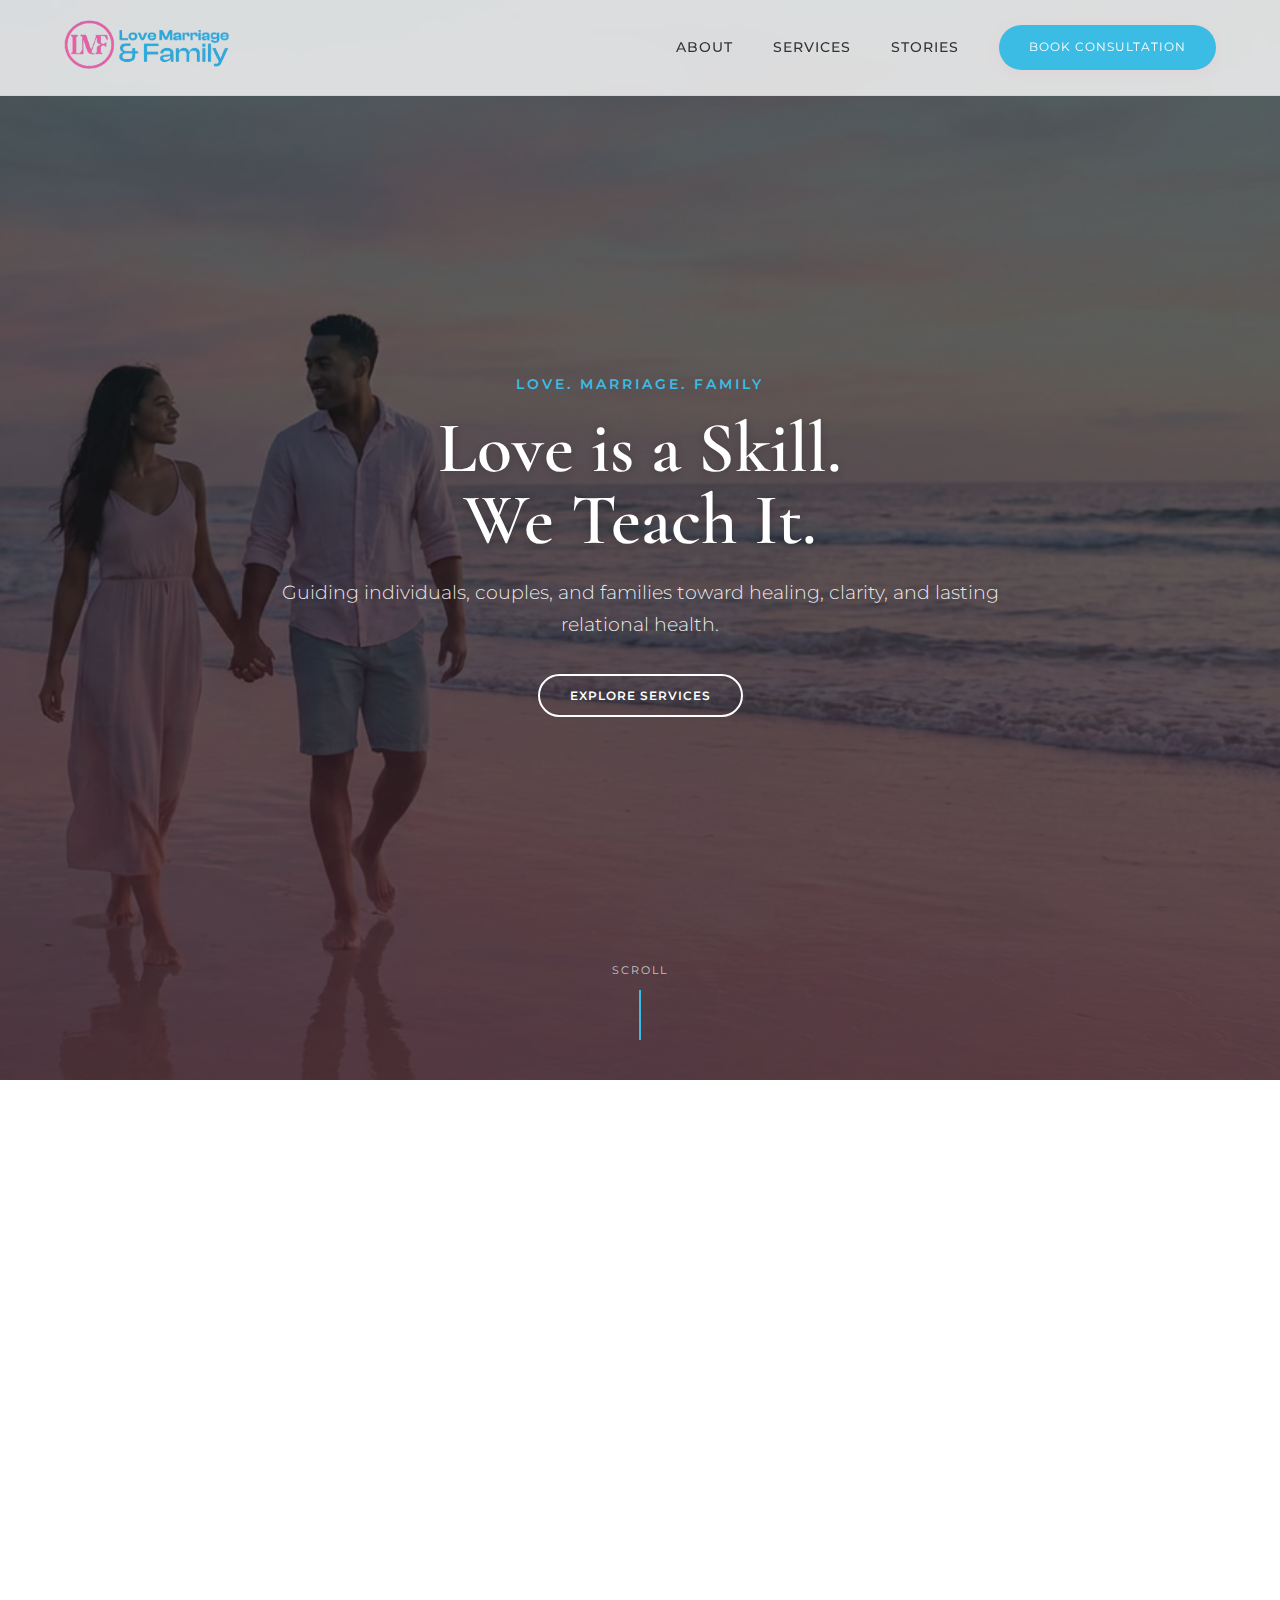
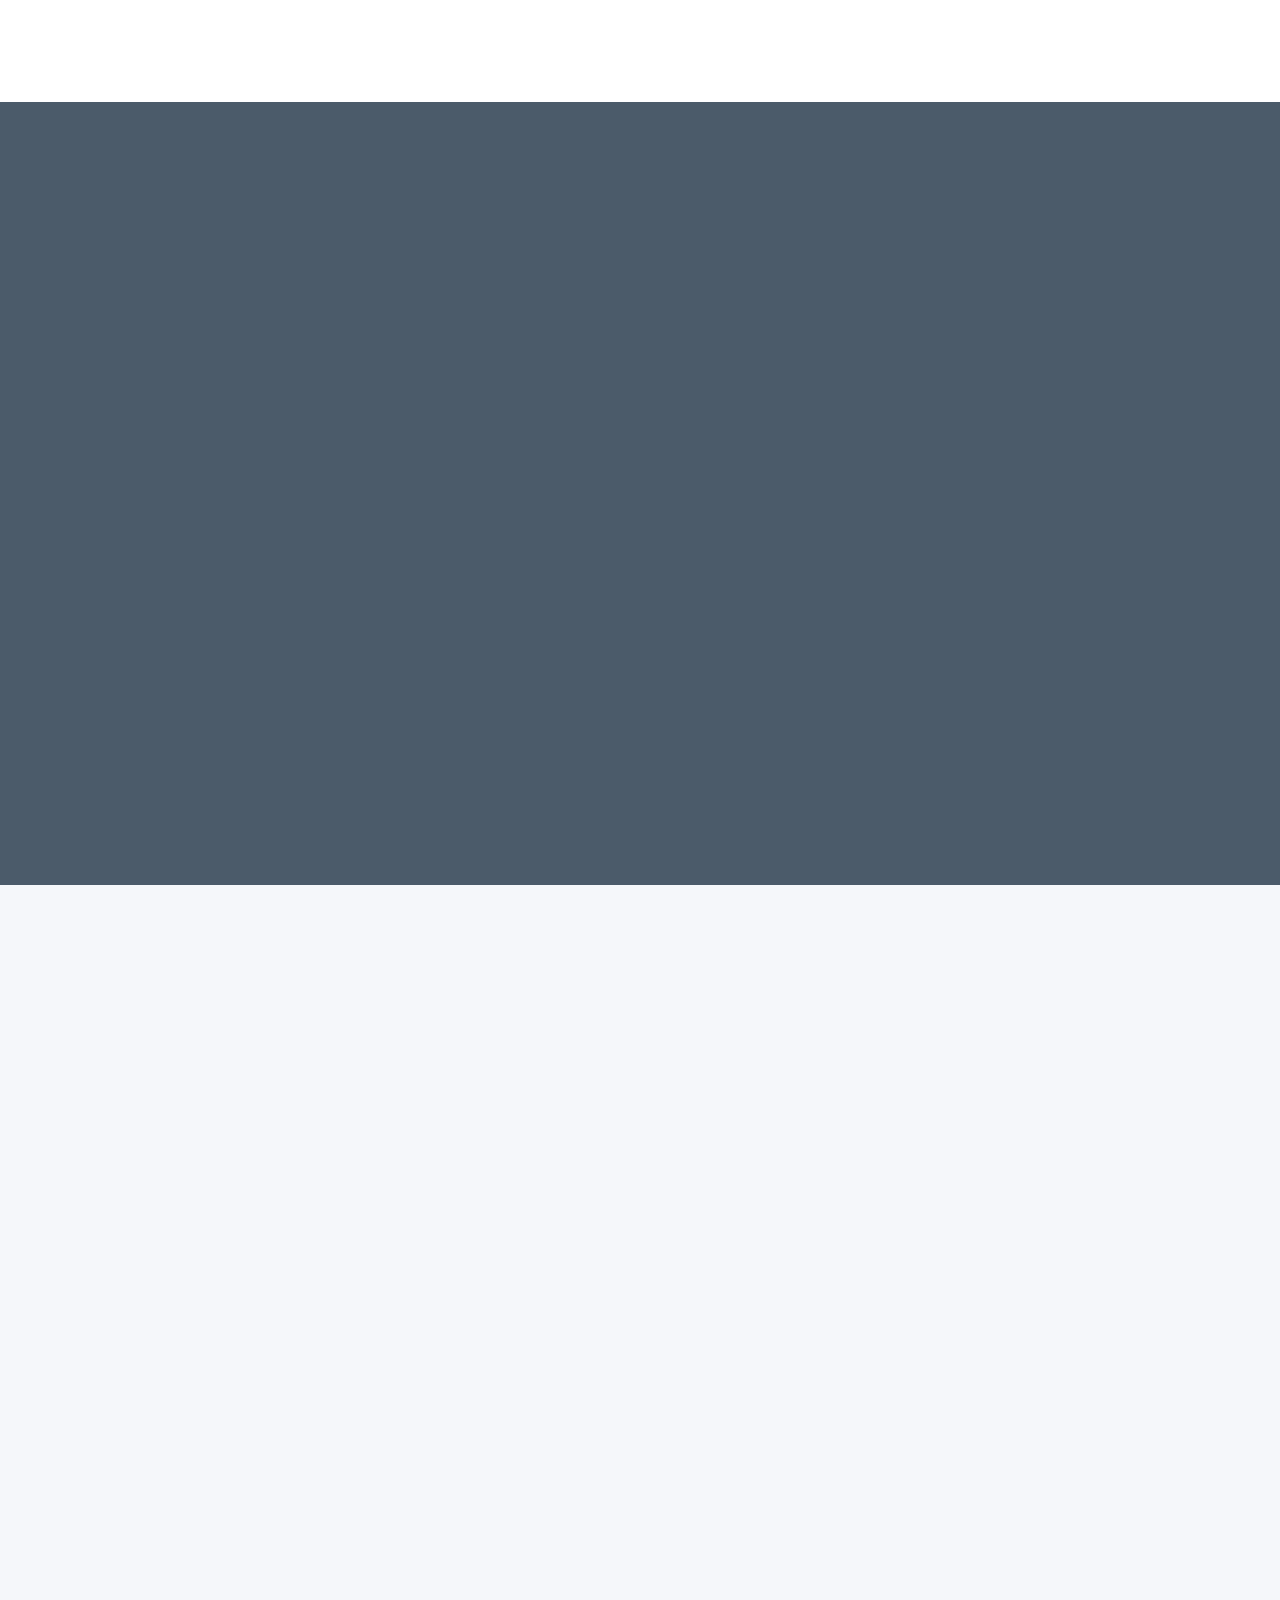
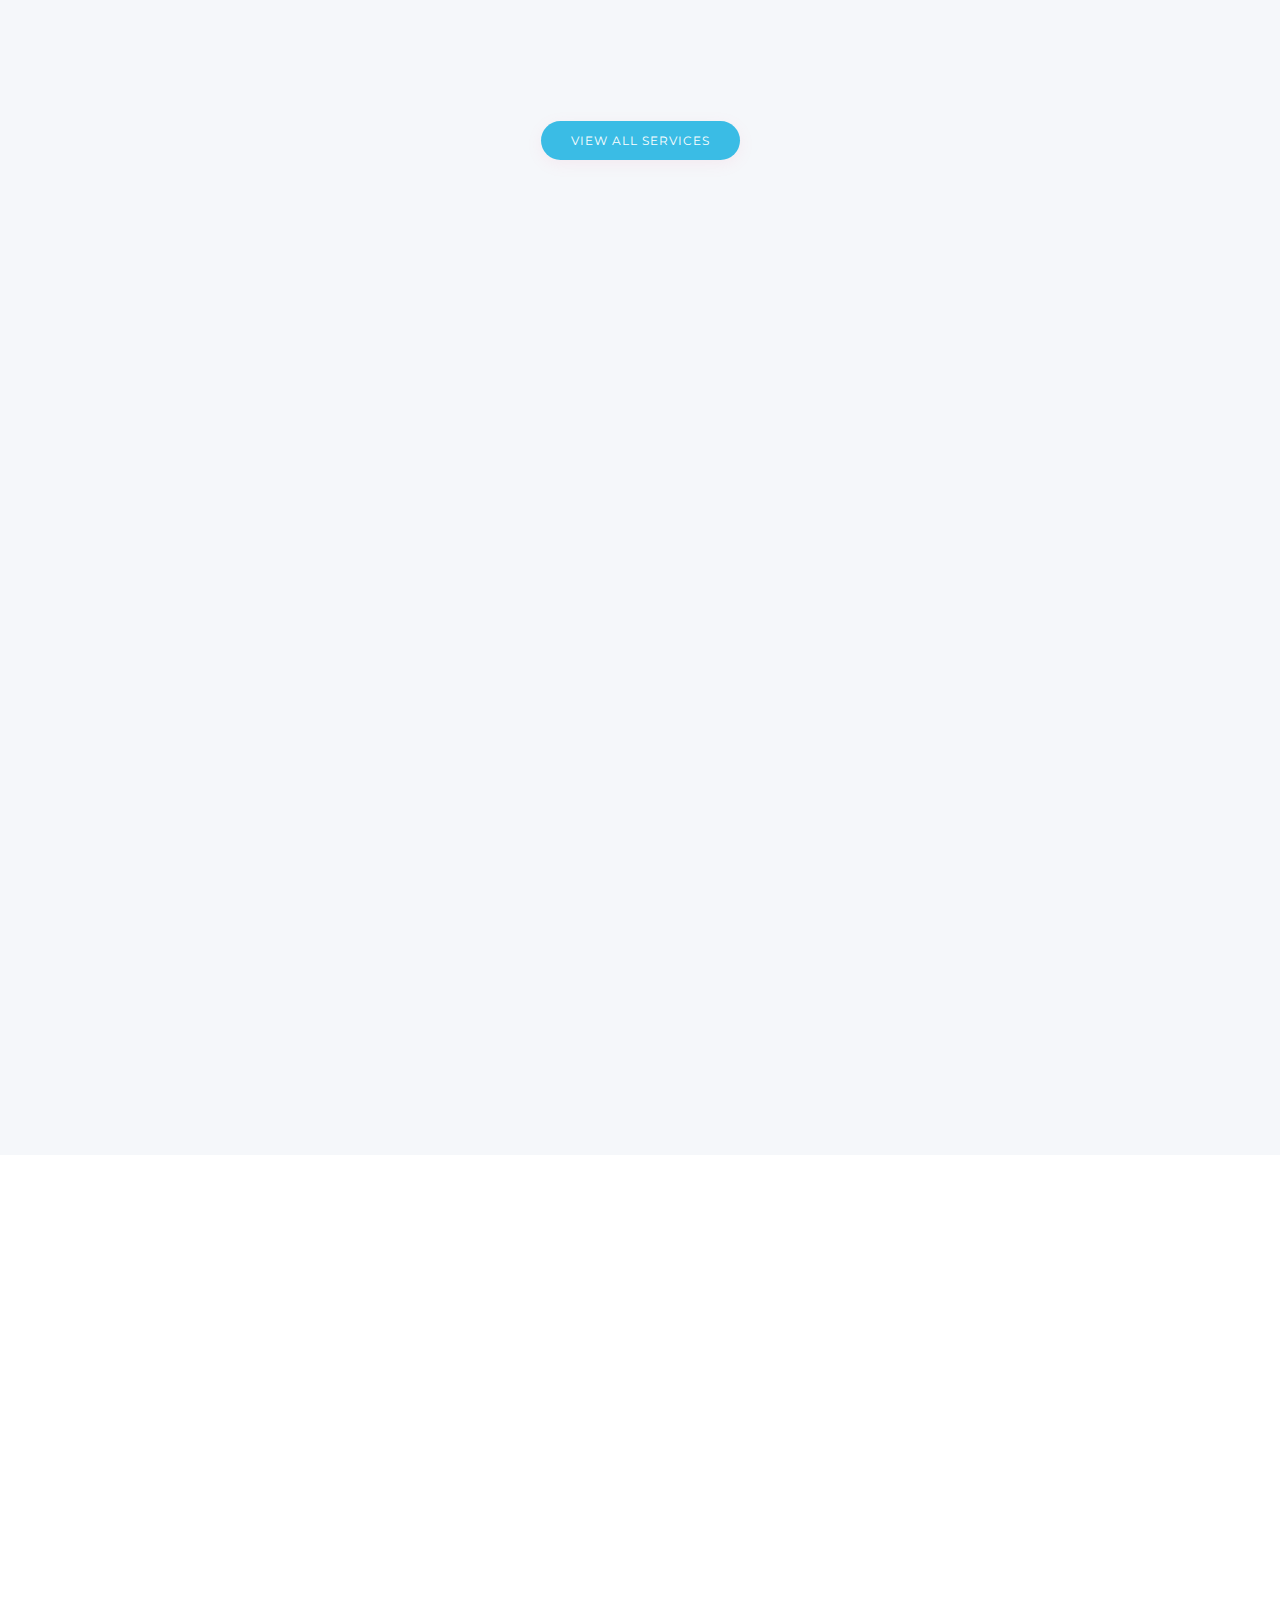
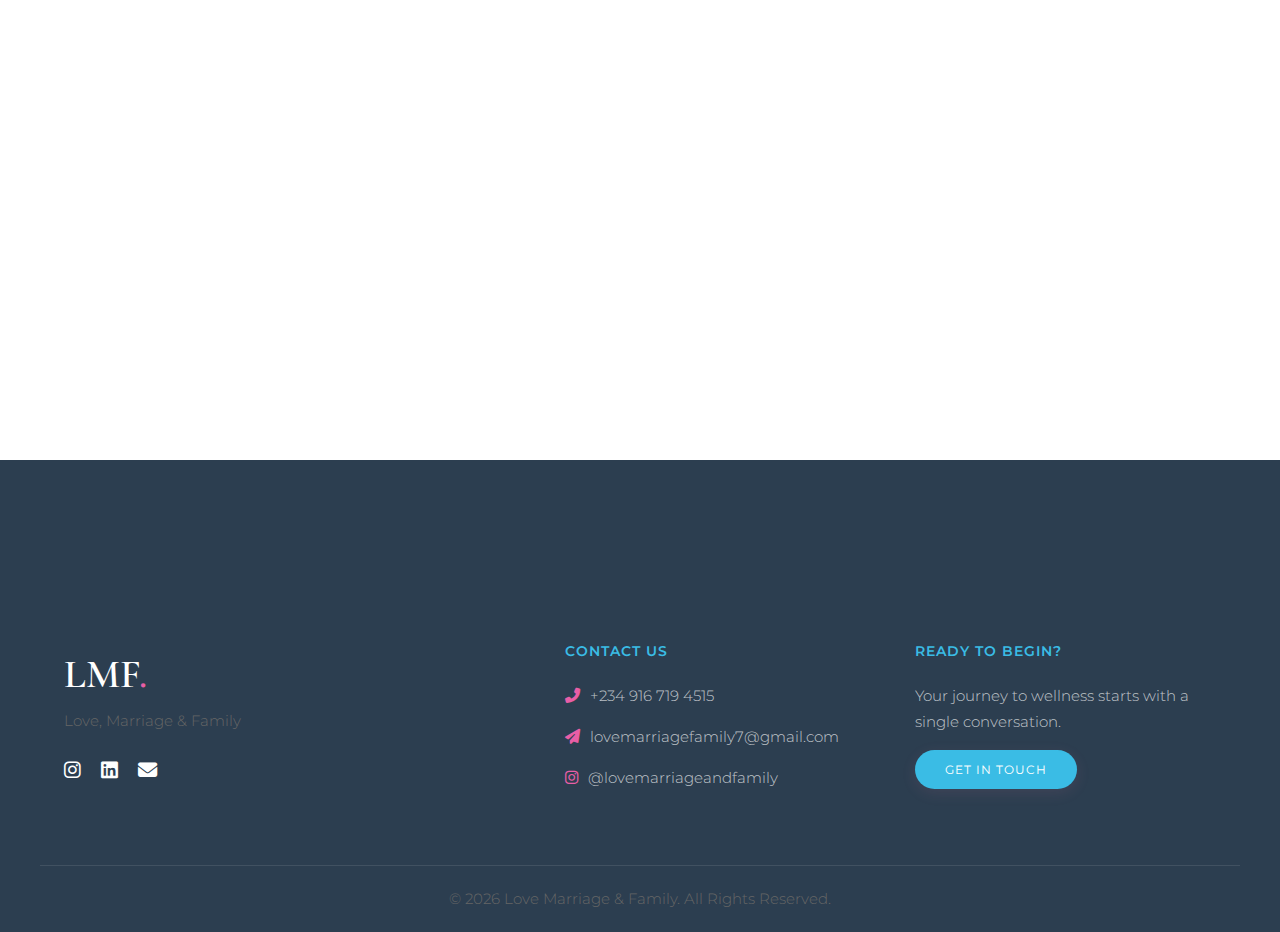
<file: index.html>
<!DOCTYPE html>
<html lang="en">
<head>
    <meta charset="UTF-8">
    <meta name="viewport" content="width=device-width, initial-scale=1.0">
    <title>Love, Marriage & Family | Holistic Wellness</title>
    <!-- Premium Fonts -->
    <link rel="preconnect" href="https://fonts.googleapis.com">
    <link rel="preconnect" href="https://fonts.gstatic.com" crossorigin>
    <link href="https://fonts.googleapis.com/css2?family=Cormorant+Garamond:ital,wght@0,300;0,600;1,400&family=Montserrat:wght@200;400;500;600&display=swap" rel="stylesheet">
    <!-- Icons -->
    <link rel="stylesheet" href="https://cdnjs.cloudflare.com/ajax/libs/font-awesome/6.4.0/css/all.min.css">
    <link rel="stylesheet" href="style.css">
</head>
<body>

    <!-- Navigation -->
    <nav class="navbar">
        <div class="nav-container">
            <a href="#" class="logo-link">
                <!-- Ensure this file is in your folder -->
                <img src="lmf-logo.png" alt="Love, Marriage & Family Logo" class="logo-img">
            </a>
            
            <div class="nav-menu">
                <a href="about.html" class="nav-link">About</a>
                <a href="services.html" class="nav-link">Services</a>
                <a href="#testimonials" class="nav-link">Stories</a>
                <!-- UPDATED BUTTON CLASS -->
                <a href="#contact" class="btn-brand">Book Consultation</a>
            </div>
            <div class="hamburger">
                <span class="bar"></span>
                <span class="bar"></span>
                <span class="bar"></span>
            </div>
        </div>
    </nav>

    <!-- Hero Section -->
    <header class="hero">
        <div class="hero-bg"></div> 
        <div class="hero-content reveal">
            <span class="subtitle">Love. Marriage. Family</span>
            <h1>Love is a Skill.<br>We Teach It.</h1>
            <p>Guiding individuals, couples, and families toward healing, clarity, and lasting relational health.</p>
            <div class="cta-group">
                <a href="#services" class="btn-outline">Explore Services</a>
            </div>
        </div>
        <div class="scroll-indicator">
            <span>Scroll</span>
            <div class="line"></div>
        </div>
    </header>

    <!-- Introduction / About -->
    <section id="about" class="section-lux">
        <div class="container split-layout">
            <div class="text-col reveal-left">
                <h5 class="section-label">Who We Are</h5>
                <h2>More Than Crisis Management. <br>We Build Legacy.</h2>
                <p>We are a values-driven counseling institute made up of trained professionals passionate about relational wellness. We serve individuals seeking growth, couples preparing for forever, and families desiring stability.</p>
                <p>We focus on prevention, healing, and long-term transformation.</p>
                
                <a href="about.html" class="btn-brand">Learn More</a>
            </div>
            <div class="image-col reveal-right">
                <div class="image-wrapper">
                    <img src="image1.png" alt="Counseling Session">
                </div>
            </div>
        </div>
    </section>

    <!-- Mission & Vision -->
    <section id="mission" class="mission-vision">
        <div class="overlay-dark"></div>
        <div class="container mv-grid">
            <div class="mv-card glass-panel reveal-up">
                <!-- UPDATED ICON CLASS -->
                <i class="fa-solid fa-compass-drafting icon-brand"></i>
                <h3>Our Mission</h3>
                <p>To guide you toward healing and clarity. We exist to help people love better, communicate healthier, resolve conflict wisely, and build relationships that are secure and purpose-driven.</p>
            </div>
            <div class="mv-card glass-panel reveal-up delay-200">
                <!-- UPDATED ICON CLASS -->
                <i class="fa-solid fa-star icon-brand"></i>
                <h3>Our Vision</h3>
                <p>A generation of emotionally whole individuals and thriving marriages. A world where relationships are not endured but enjoyed, and families are strengthened for life.</p>
            </div>
        </div>
    </section>

    <!-- Services -->
    <!-- UPDATED BG CLASS -->
    <section id="services" class="section-lux bg-light">
        <div class="container">
            <div class="section-header center-text reveal">
                <h5 class="section-label">Our Expertise</h5>
                <h2>Holistic Care For Every Stage</h2>
            </div>

            <div class="services-grid">
                <div class="service-item reveal-up">
                    <div class="s-icon"><i class="fa-solid fa-fingerprint"></i></div>
                    <h4>Self Discovery</h4>
                    <p>Understand your core self to unlock your relational potential.</p>
                </div>
                <div class="service-item reveal-up delay-100">
                    <div class="s-icon"><i class="fa-solid fa-user-group"></i></div>
                    <h4>Counseling</h4>
                    <p>Individual and group sessions tailored to your unique journey.</p>
                </div>
                <div class="service-item reveal-up delay-200">
                    <div class="s-icon"><i class="fa-solid fa-rings-wedding"></i></div>
                    <h4>Pre-Marital</h4>
                    <p>Equipping couples with the tools for a lifetime of commitment.</p>
                </div>
                <div class="service-item reveal-up">
                    <div class="s-icon"><i class="fa-solid fa-heart-pulse"></i></div>
                    <h4>Couples Therapy</h4>
                    <p>Navigate challenges, resolve conflict, and deepen intimacy.</p>
                </div>
                <div class="service-item reveal-up delay-100">
                    <div class="s-icon"><i class="fa-solid fa-hand-holding-medical"></i></div>
                    <h4>Trauma Recovery</h4>
                    <p>Compassionate, professional support to overcome past hurts.</p>
                </div>
                <div class="service-item reveal-up delay-200">
                    <div class="s-icon"><i class="fa-solid fa-crown"></i></div>
                    <h4>Coaching</h4>
                    <p>Mentorship to help you reach your specific relationship goals.</p>
                </div>
            </div>
            <div class="center-text" style="margin-top: 40px;">
                <a href="services.html" class="btn-brand">View All Services</a>
            </div>
        </div>
    </section>

    <!-- Testimonials Slider Section -->
    <!-- UPDATED BG CLASS -->
    <section id="testimonials" class="section-lux bg-light">
        <div class="container">
            <div class="section-header center-text reveal">
                <h5 class="section-label">Success Stories</h5>
                <h2>Client Experiences</h2>
            </div>

            <div class="slider-container reveal-up delay-100">
                <button class="slider-arrow prev-btn"><i class="fa-solid fa-chevron-left"></i></button>
                <button class="slider-arrow next-btn"><i class="fa-solid fa-chevron-right"></i></button>

                <!-- The Sliding Track -->
                <div class="slider-track">

                    <!-- Slide 1 -->
                    <div class="slide">
                        <div class="testimonial-card">
                            <i class="fa-solid fa-quote-left icon-gold icon-large"></i>
                            <p class="testi-text">"LMF helped us navigate the toughest year of our marriage. The counseling wasn't just about fixing problems; it was about rediscovering why we fell in love. We are stronger than ever."</p>
                            <div class="testi-author">
                                <div class="author-info">
                                    <h4>Sarah & David K.</h4>
                                    <span>Married Couples Therapy</span>
                                </div>
                            </div>
                        </div>
                    </div>

                    <!-- Slide 2 -->
                    <div class="slide">
                        <div class="testimonial-card">
                            <i class="fa-solid fa-quote-left icon-gold icon-large"></i>
                            <p class="testi-text">"The pre-marital sessions were invaluable. We walked into our wedding not just happy, but truly prepared for the realities of building a life together. Highly recommend for any engaged couple."</p>
                            <div class="testi-author">
                                <div class="author-info">
                                    <h4>Michael & Tolu</h4>
                                    <span>Pre-Marital Counseling</span>
                                </div>
                            </div>
                        </div>
                    </div>

                    <!-- Slide 3 -->
                    <div class="slide">
                        <div class="testimonial-card">
                            <i class="fa-solid fa-quote-left icon-gold icon-large"></i>
                            <p class="testi-text">"I came to LMF feeling lost after a difficult breakup. The individual sessions gave me clarity and the tools to heal properly. I finally feel like myself again."</p>
                            <div class="testi-author">
                                <div class="author-info">
                                    <h4>Anita R.</h4>
                                    <span>Individual Recovery</span>
                                </div>
                            </div>
                        </div>
                    </div>

                </div> <!-- End Track -->
                <div class="slider-nav"></div>
            </div>
        </div>
    </section>

    <!-- Contact Form Section -->
    <section id="contact" class="section-lux">
        <div class="container">
            <div class="contact-box reveal-up">
                <div class="section-header center-text">
                    <h5 class="section-label">Get in Touch</h5>
                    <h2>Start Your Journey</h2>
                    <p>Whether you have a question or are ready to book a session, we are here to listen.</p>
                </div>

                <form class="lux-form">
                    <div class="form-row">
                        <div class="input-group">
                            <input type="text" id="name" required placeholder=" ">
                            <label for="name">Name</label>
                        </div>
                        <div class="input-group">
                            <input type="email" id="email" required placeholder=" ">
                            <label for="email">Email Address</label>
                        </div>
                    </div>
                    <div class="input-group">
                        <input type="tel" id="phone" required placeholder=" ">
                        <label for="phone">Phone Number</label>
                    </div>
                    <div class="input-group">
                        <textarea id="message" rows="5" required placeholder=" "></textarea>
                        <label for="message">How can we help you?</label>
                    </div>
                    <div class="form-footer">
                        <!-- UPDATED BUTTON CLASS -->
                        <button type="submit" class="btn-brand">Send Message</button>
                    </div>
                </form>
            </div>
        </div>
    </section>

    <!-- Footer -->
    <footer class="footer-dark">
        <div class="container footer-grid">
            <div class="footer-brand">
                <h2>LMF<span>.</span></h2> <!-- Added span for pink dot -->
                <p>Love, Marriage & Family</p>
                <div class="socials">
                    <a href="#"><i class="fa-brands fa-instagram"></i></a>
                    <a href="#"><i class="fa-brands fa-linkedin"></i></a>
                    <a href="#"><i class="fa-solid fa-envelope"></i></a>
                </div>
            </div>
            
            <div class="footer-contact">
                <h4>Contact Us</h4>
                <p><i class="fa-solid fa-phone-flip"></i> +234 916 719 4515</p>
                <p><i class="fa-solid fa-paper-plane"></i> lovemarriagefamily7@gmail.com</p>
                <p class="ig-handle"><i class="fa-brands fa-instagram"></i> @lovemarriageandfamily</p>
            </div>

            <div class="footer-cta">
                <h4>Ready to begin?</h4>
                <p>Your journey to wellness starts with a single conversation.</p>
                <!-- UPDATED BUTTON CLASS -->
                <a href="mailto:lovemarriagefamily7@gmail.com" class="btn-brand">Get in Touch</a>
            </div>
        </div>
        <div class="footer-bottom">
            <p>&copy; 2026 Love Marriage & Family. All Rights Reserved.</p>
        </div>
    </footer>

    <script src="script.js"></script>
</body>
</html>
</file>
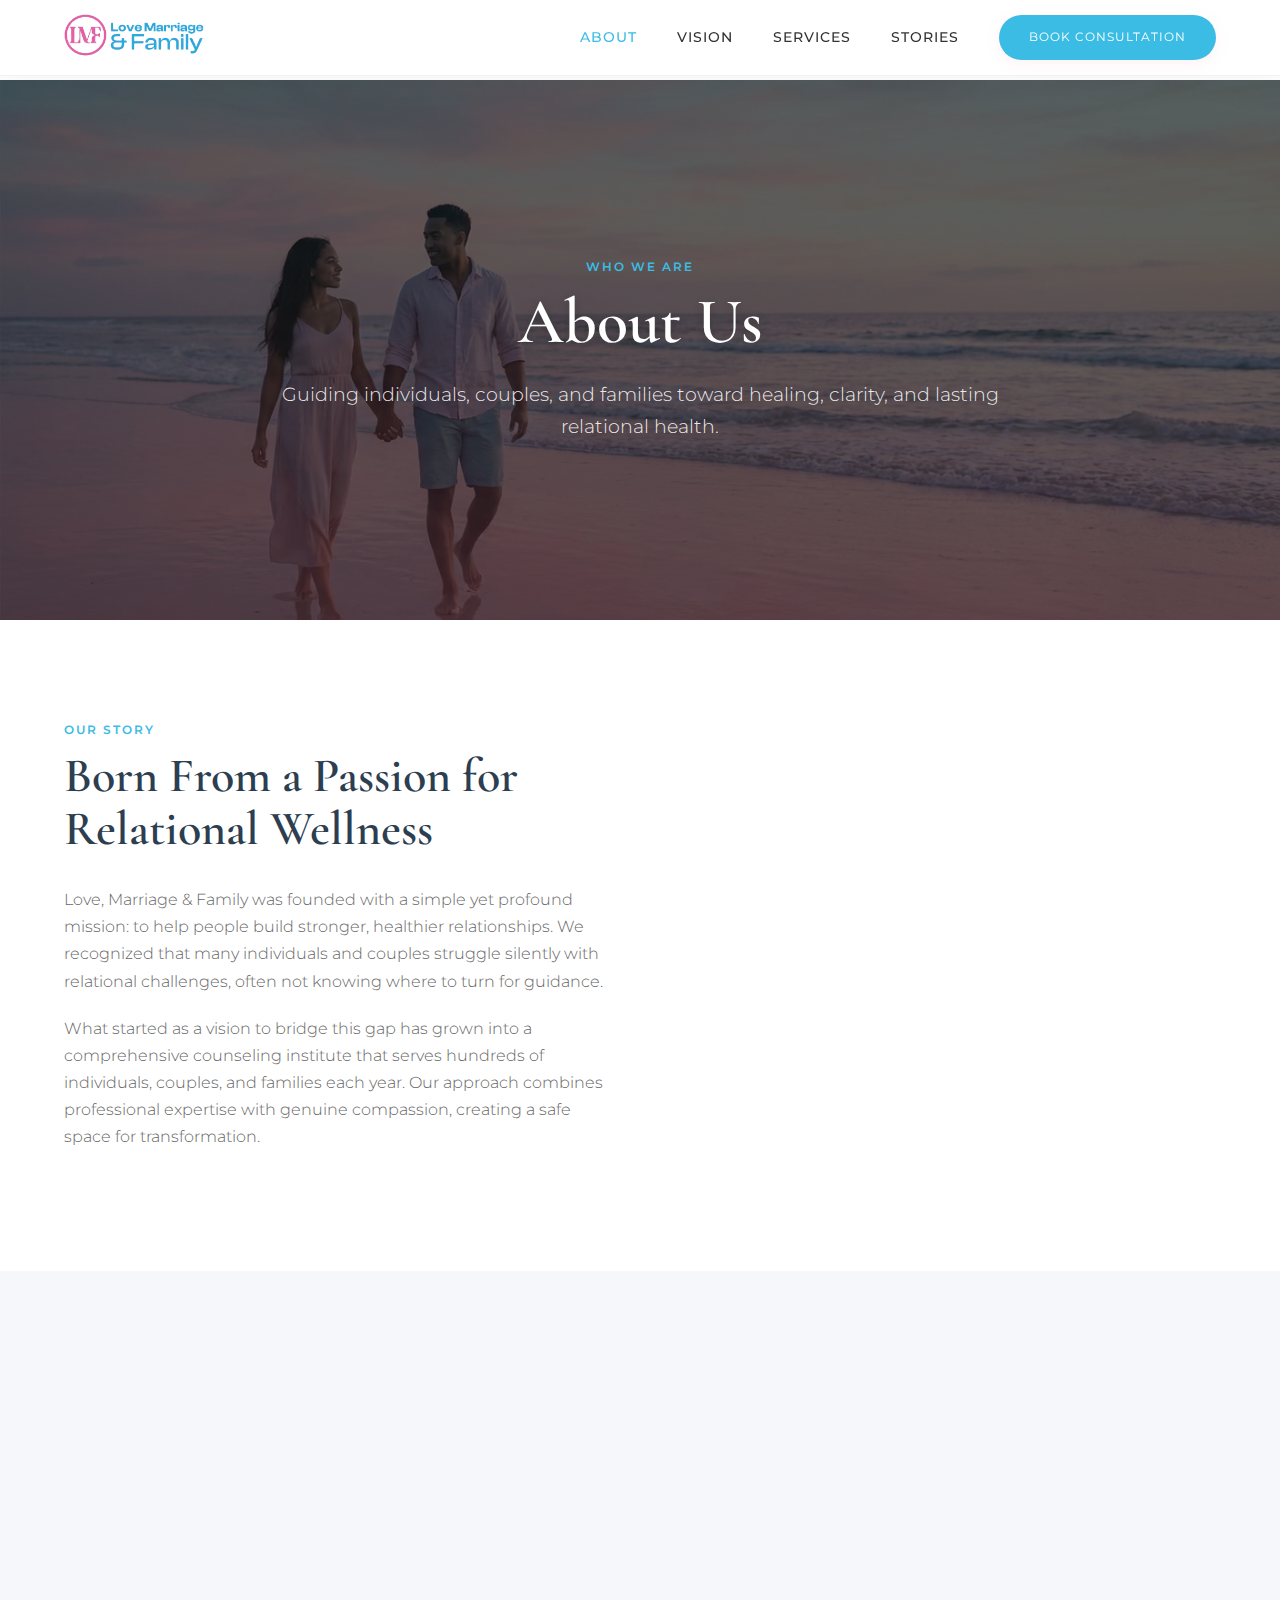
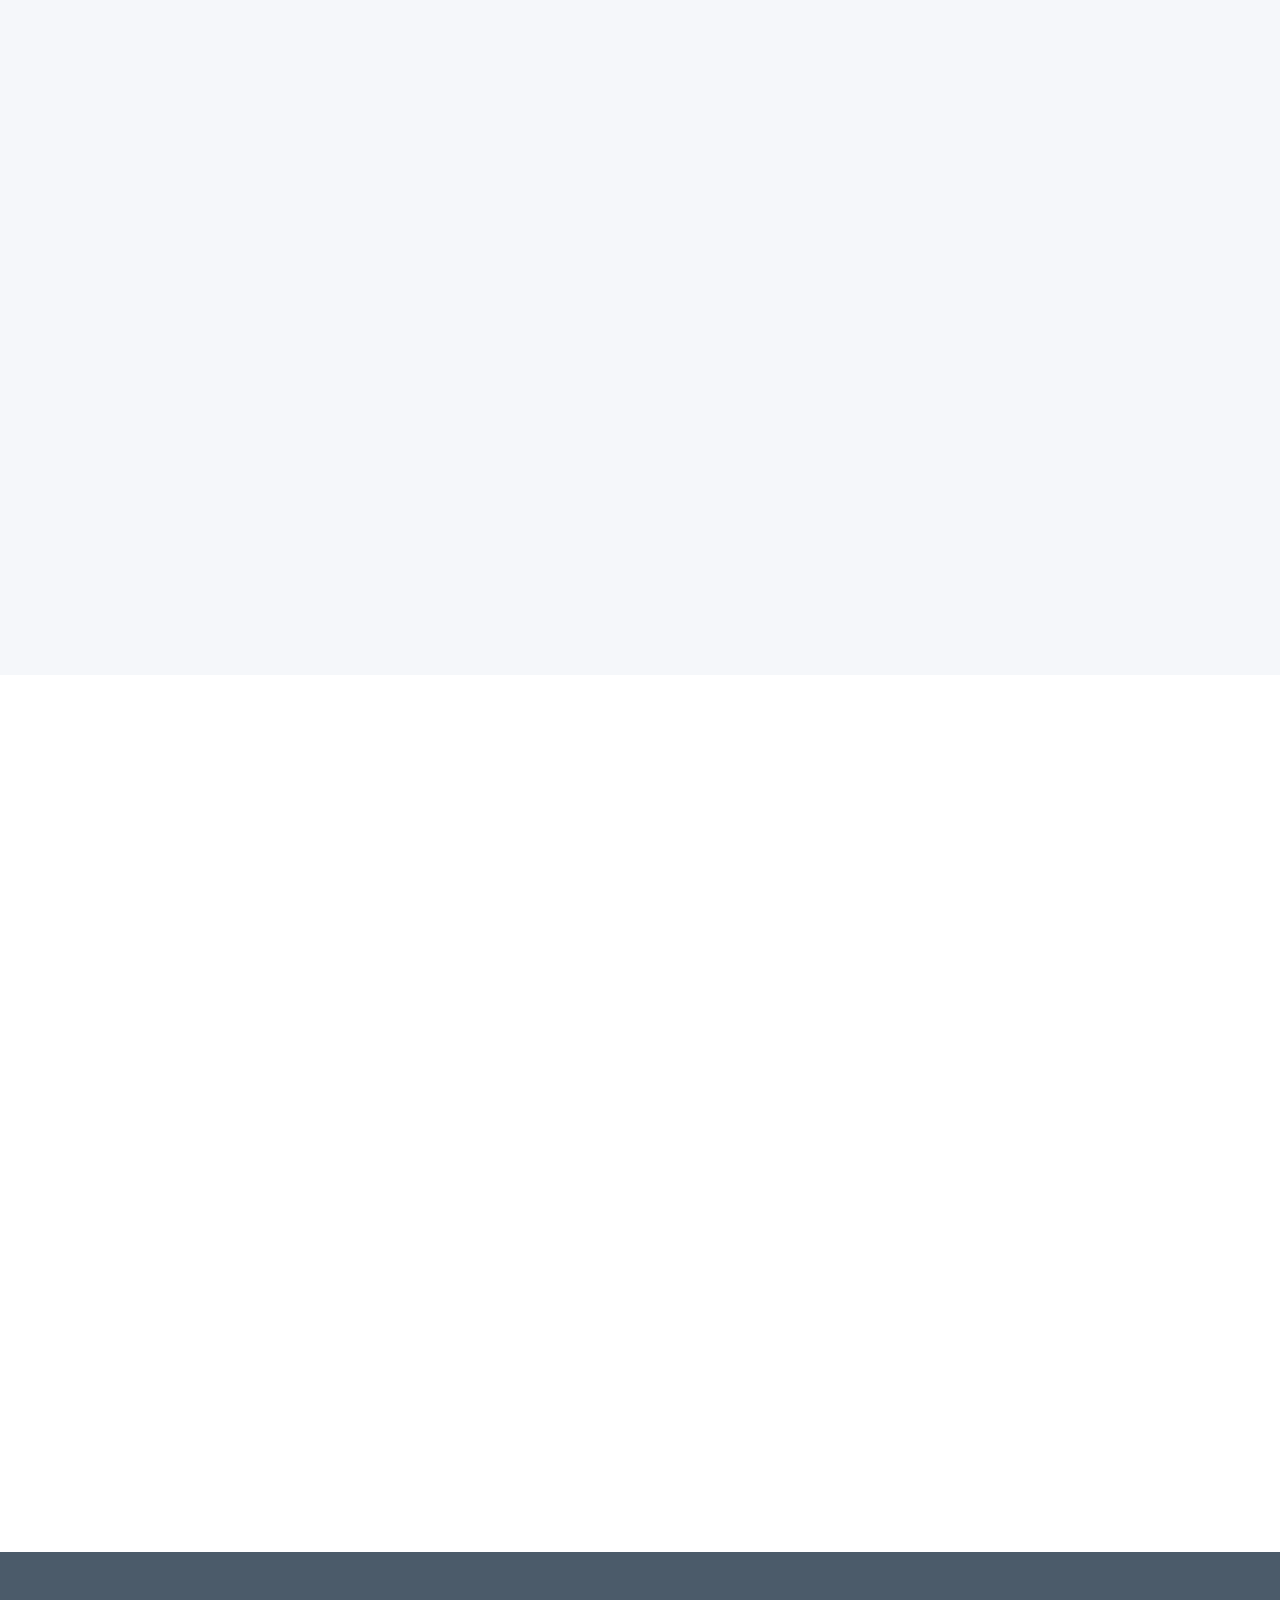
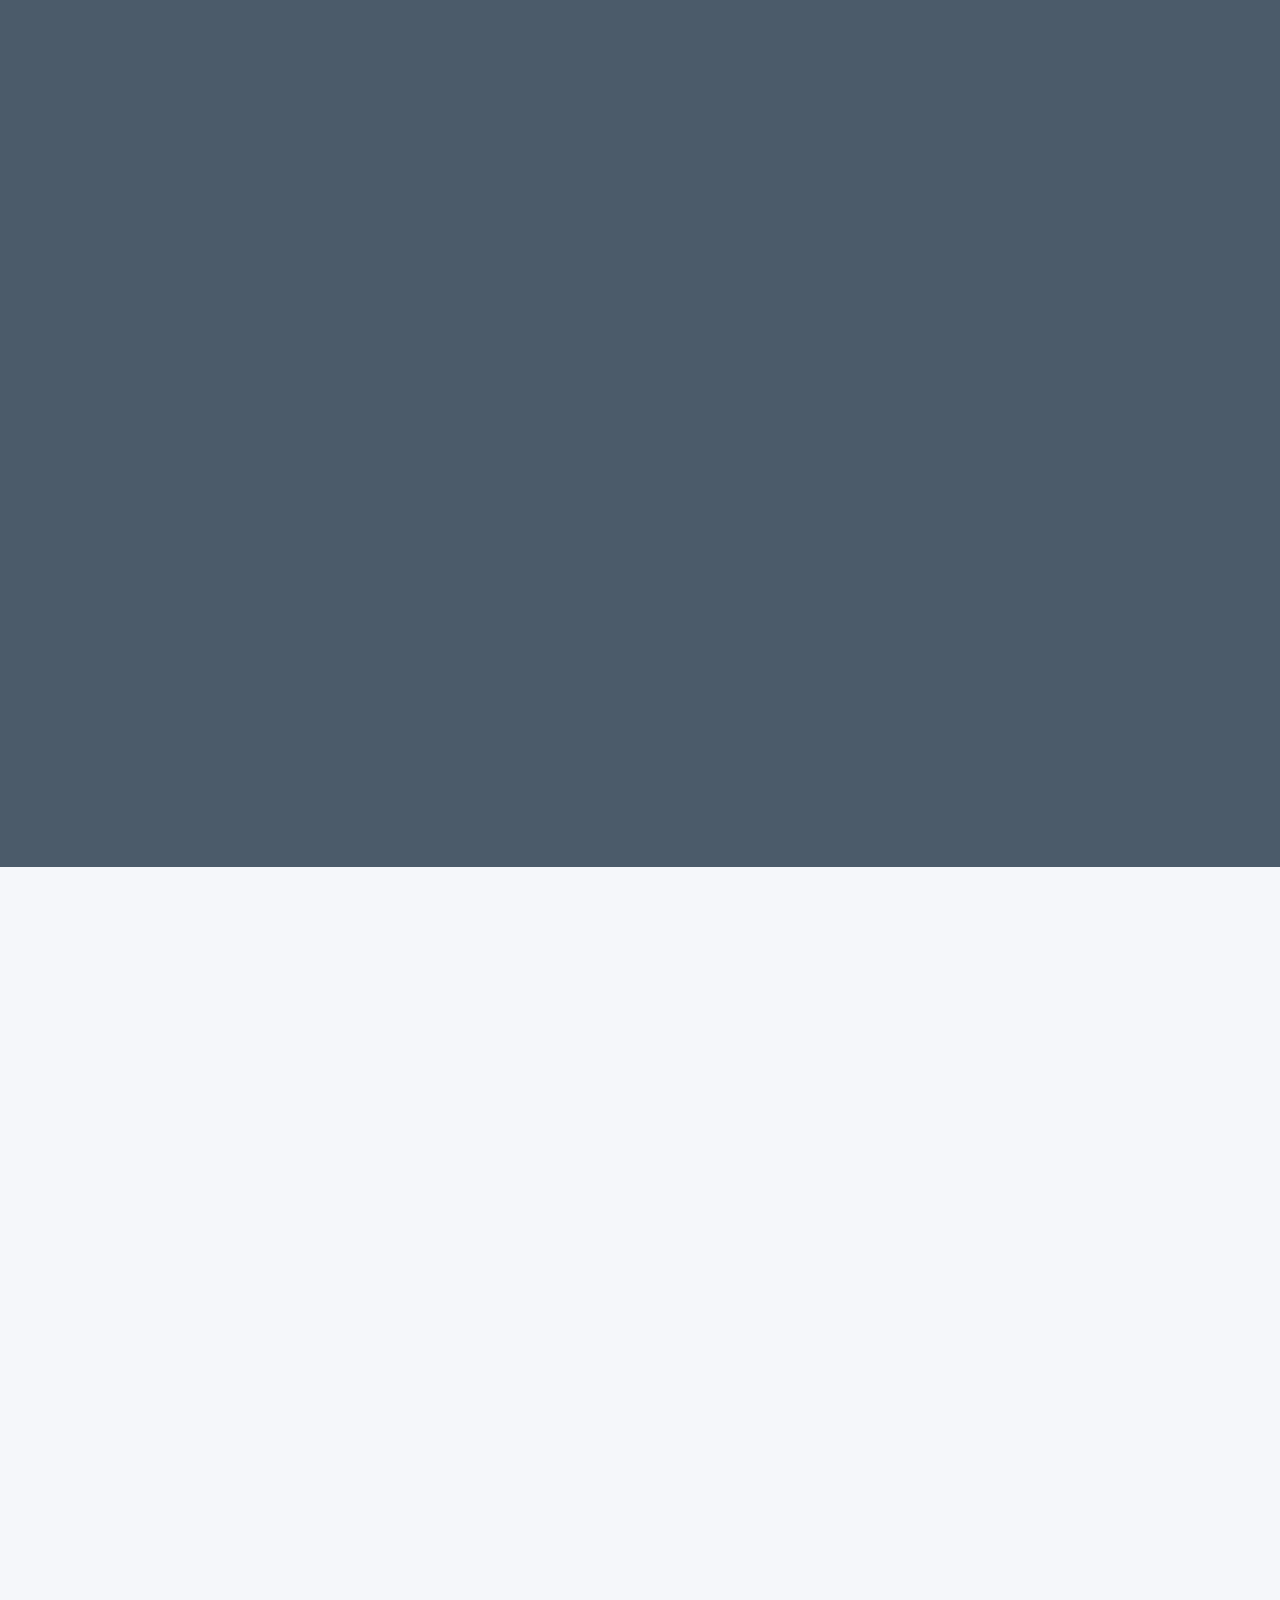
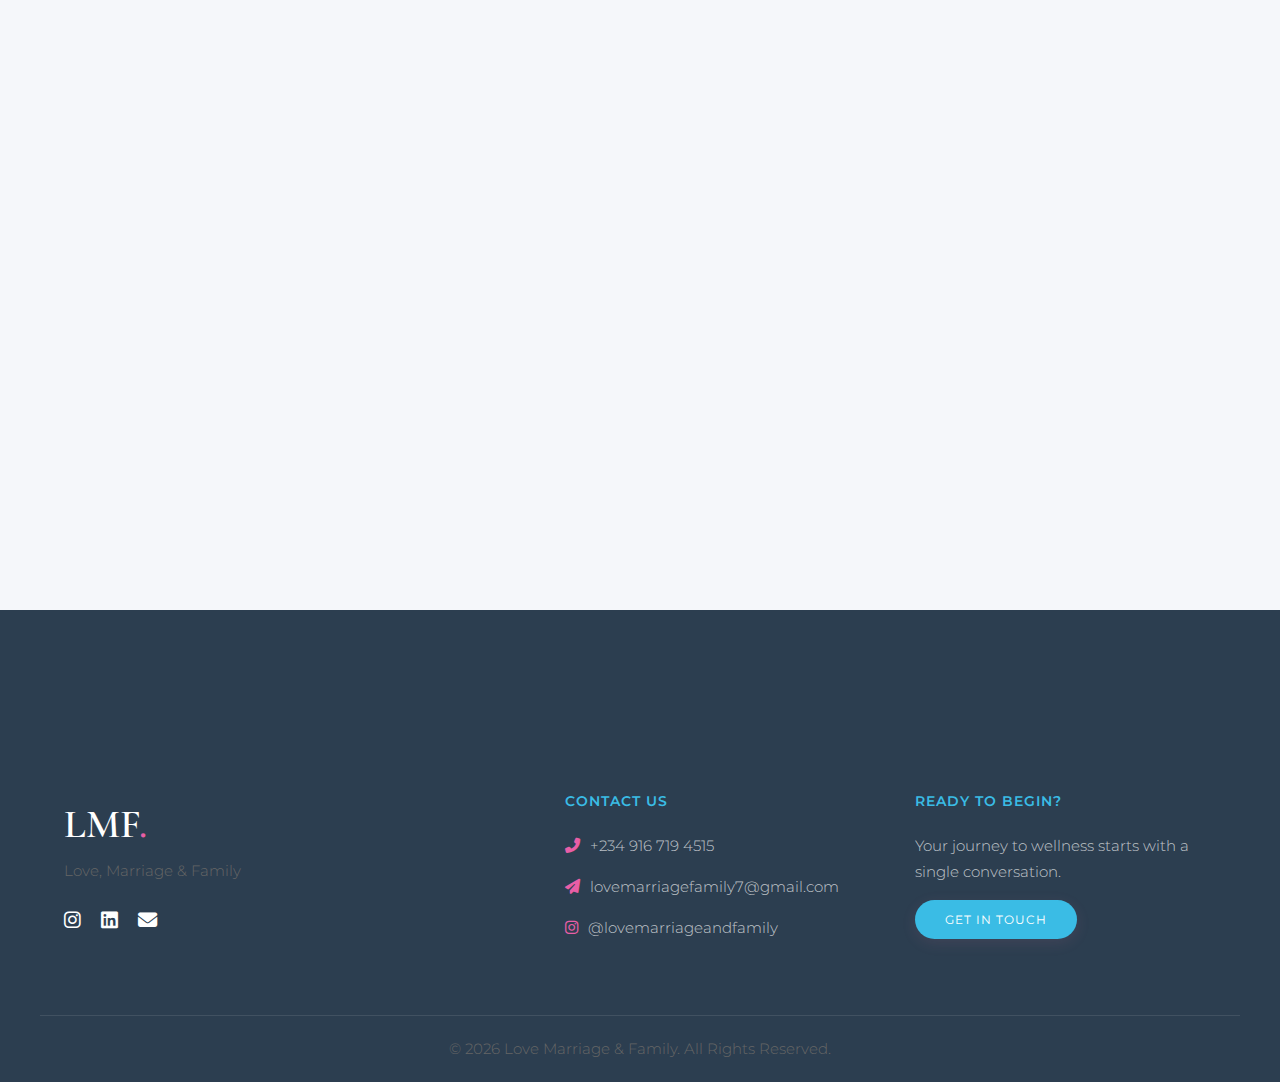
<file: about.html>
<!DOCTYPE html>
<html lang="en">
<head>
    <meta charset="UTF-8">
    <meta name="viewport" content="width=device-width, initial-scale=1.0">
    <title>About Us | Love, Marriage & Family</title>
    <!-- Premium Fonts -->
    <link rel="preconnect" href="https://fonts.googleapis.com">
    <link rel="preconnect" href="https://fonts.gstatic.com" crossorigin>
    <link href="https://fonts.googleapis.com/css2?family=Cormorant+Garamond:ital,wght@0,300;0,600;1,400&family=Montserrat:wght@200;400;500;600&display=swap" rel="stylesheet">
    <!-- Icons -->
    <link rel="stylesheet" href="https://cdnjs.cloudflare.com/ajax/libs/font-awesome/6.4.0/css/all.min.css">
    <link rel="stylesheet" href="style.css">
</head>
<body>

    <!-- Navigation -->
    <nav class="navbar scrolled">
        <div class="nav-container">
            <a href="index.html" class="logo-link">
                <img src="lmf-logo.png" alt="Love, Marriage & Family Logo" class="logo-img">
            </a>

            <div class="nav-menu">
                <a href="about.html" class="nav-link active">About</a>
                <a href="index.html#mission" class="nav-link">Vision</a>
                <a href="services.html" class="nav-link">Services</a>
                <a href="index.html#testimonials" class="nav-link">Stories</a>
                <a href="index.html#contact" class="btn-brand">Book Consultation</a>
            </div>
            <div class="hamburger">
                <span class="bar"></span>
                <span class="bar"></span>
                <span class="bar"></span>
            </div>
        </div>
    </nav>

    <!-- Page Header -->
    <header class="page-header">
        <div class="page-header-bg"></div>
        <div class="page-header-content reveal">
            <h5 class="section-label">Who We Are</h5>
            <h1>About Us</h1>
            <p>Guiding individuals, couples, and families toward healing, clarity, and lasting relational health.</p>
        </div>
    </header>

    <!-- Our Story Section -->
    <section class="section-lux">
        <div class="container split-layout">
            <div class="text-col reveal-left">
                <h5 class="section-label">Our Story</h5>
                <h2>Born From a Passion for Relational Wellness</h2>
                <p>Love, Marriage & Family was founded with a simple yet profound mission: to help people build stronger, healthier relationships. We recognized that many individuals and couples struggle silently with relational challenges, often not knowing where to turn for guidance.</p>
                <p>What started as a vision to bridge this gap has grown into a comprehensive counseling institute that serves hundreds of individuals, couples, and families each year. Our approach combines professional expertise with genuine compassion, creating a safe space for transformation.</p>
            </div>
            <div class="image-col reveal-right">
                <div class="image-wrapper">
                    <img src="image1.png" alt="Our Story">
                </div>
            </div>
        </div>
    </section>

    <!-- Our Values Section -->
    <section class="section-lux bg-light">
        <div class="container">
            <div class="section-header center-text reveal">
                <h5 class="section-label">What Guides Us</h5>
                <h2>Our Core Values</h2>
                <p>These principles shape everything we do and how we serve our clients.</p>
            </div>

            <div class="values-grid">
                <div class="value-item reveal-up">
                    <div class="s-icon"><i class="fa-solid fa-heart"></i></div>
                    <h4>Compassion</h4>
                    <p>We approach every client with empathy, understanding that each person's journey is unique and deserving of respect.</p>
                </div>
                <div class="value-item reveal-up delay-100">
                    <div class="s-icon"><i class="fa-solid fa-shield-halved"></i></div>
                    <h4>Integrity</h4>
                    <p>We maintain the highest ethical standards, ensuring confidentiality and trust in every interaction.</p>
                </div>
                <div class="value-item reveal-up delay-200">
                    <div class="s-icon"><i class="fa-solid fa-seedling"></i></div>
                    <h4>Growth</h4>
                    <p>We believe in the potential for transformation and continuously invest in both our clients and our own development.</p>
                </div>
                <div class="value-item reveal-up">
                    <div class="s-icon"><i class="fa-solid fa-users"></i></div>
                    <h4>Community</h4>
                    <p>We foster connections and support networks that extend beyond individual sessions.</p>
                </div>
                <div class="value-item reveal-up delay-100">
                    <div class="s-icon"><i class="fa-solid fa-book-open"></i></div>
                    <h4>Education</h4>
                    <p>We empower clients with knowledge and skills they can apply throughout their lives.</p>
                </div>
                <div class="value-item reveal-up delay-200">
                    <div class="s-icon"><i class="fa-solid fa-star"></i></div>
                    <h4>Excellence</h4>
                    <p>We strive for the highest quality in our services, constantly refining our approach.</p>
                </div>
            </div>
        </div>
    </section>

    <!-- Meet the Founder Section -->
    <section class="section-lux">
        <div class="container">
            <div class="section-header center-text reveal">
                <h5 class="section-label">Leadership</h5>
                <h2>Meet Our Founder</h2>
            </div>

            <div class="founder-profile reveal-up">
                <div class="founder-image">
                    <img src="founder.jpg" alt="Adeniran Deborah - Lead Consultant & Founder">
                </div>
                <div class="founder-content">
                    <h3>Adeniran Deborah</h3>
                    <span class="founder-title">Lead Consultant & Founder</span>
                    <p>With years of experience in counseling and relational wellness, Deborah founded Love, Marriage & Family to create a space where individuals and couples could find the support they need to thrive.</p>
                    <p>Her approach combines professional expertise with heartfelt compassion, ensuring that every client feels heard, understood, and empowered to make positive changes in their lives.</p>
                    <blockquote>
                        <i class="fa-solid fa-quote-left icon-quote"></i>
                        "Love is a skill. And like any skill, it can be learned, practiced, and mastered. Our role is to guide you on that journey."
                    </blockquote>
                </div>
            </div>
        </div>
    </section>

    <!-- Our Approach Section -->
    <section class="mission-vision about-approach">
        <div class="overlay-dark"></div>
        <div class="container">
            <div class="section-header center-text reveal" style="position: relative; z-index: 2;">
                <h5 class="section-label" style="color: var(--brand-blue);">Our Philosophy</h5>
                <h2 style="color: white;">Our Approach</h2>
            </div>
            <div class="mv-grid" style="margin-top: 40px;">
                <div class="mv-card glass-panel reveal-up">
                    <i class="fa-solid fa-lightbulb icon-brand"></i>
                    <h3>Prevention First</h3>
                    <p>We believe in equipping individuals and couples with tools before challenges arise. Our pre-marital and educational programs help build strong foundations.</p>
                </div>
                <div class="mv-card glass-panel reveal-up delay-200">
                    <i class="fa-solid fa-hands-holding-heart icon-brand"></i>
                    <h3>Holistic Healing</h3>
                    <p>We address not just symptoms but root causes, considering emotional, mental, and relational aspects of every situation we encounter.</p>
                </div>
            </div>
        </div>
    </section>

    <!-- Why Choose Us Section -->
    <section class="section-lux bg-light">
        <div class="container">
            <div class="section-header center-text reveal">
                <h5 class="section-label">Why LMF</h5>
                <h2>Why Choose Us</h2>
            </div>

            <div class="why-us-grid reveal-up">
                <div class="why-us-item">
                    <div class="why-us-number">01</div>
                    <div class="why-us-content">
                        <h4>Professional Expertise</h4>
                        <p>Our team consists of trained professionals with extensive experience in relational counseling and wellness.</p>
                    </div>
                </div>
                <div class="why-us-item">
                    <div class="why-us-number">02</div>
                    <div class="why-us-content">
                        <h4>Personalized Care</h4>
                        <p>We tailor our approach to meet your unique needs, ensuring relevant and effective support.</p>
                    </div>
                </div>
                <div class="why-us-item">
                    <div class="why-us-number">03</div>
                    <div class="why-us-content">
                        <h4>Safe Environment</h4>
                        <p>We provide a confidential, judgment-free space where you can explore and heal.</p>
                    </div>
                </div>
                <div class="why-us-item">
                    <div class="why-us-number">04</div>
                    <div class="why-us-content">
                        <h4>Lasting Results</h4>
                        <p>Our focus is on long-term transformation, not quick fixes. We help you build skills for life.</p>
                    </div>
                </div>
            </div>
        </div>
    </section>

    <!-- Call to Action Section -->
    <section class="section-lux cta-section">
        <div class="container">
            <div class="cta-box reveal-up">
                <h5 class="section-label">Take the First Step</h5>
                <h2>Ready to Begin Your Journey?</h2>
                <p>Whether you're seeking personal growth, preparing for marriage, or navigating challenges in your relationship, we're here to help.</p>
                <div class="cta-buttons">
                    <a href="index.html#contact" class="btn-brand">Book a Consultation</a>
                    <a href="services.html" class="btn-outline-dark">View Our Services</a>
                </div>
            </div>
        </div>
    </section>

    <!-- Footer -->
    <footer class="footer-dark">
        <div class="container footer-grid">
            <div class="footer-brand">
                <h2>LMF<span>.</span></h2>
                <p>Love, Marriage & Family</p>
                <div class="socials">
                    <a href="#"><i class="fa-brands fa-instagram"></i></a>
                    <a href="#"><i class="fa-brands fa-linkedin"></i></a>
                    <a href="#"><i class="fa-solid fa-envelope"></i></a>
                </div>
            </div>

            <div class="footer-contact">
                <h4>Contact Us</h4>
                <p><i class="fa-solid fa-phone-flip"></i> +234 916 719 4515</p>
                <p><i class="fa-solid fa-paper-plane"></i> lovemarriagefamily7@gmail.com</p>
                <p class="ig-handle"><i class="fa-brands fa-instagram"></i> @lovemarriageandfamily</p>
            </div>

            <div class="footer-cta">
                <h4>Ready to begin?</h4>
                <p>Your journey to wellness starts with a single conversation.</p>
                <a href="mailto:lovemarriagefamily7@gmail.com" class="btn-brand">Get in Touch</a>
            </div>
        </div>
        <div class="footer-bottom">
            <p>&copy; 2026 Love Marriage & Family. All Rights Reserved.</p>
        </div>
    </footer>

    <script src="script.js"></script>
</body>
</html>
</file>
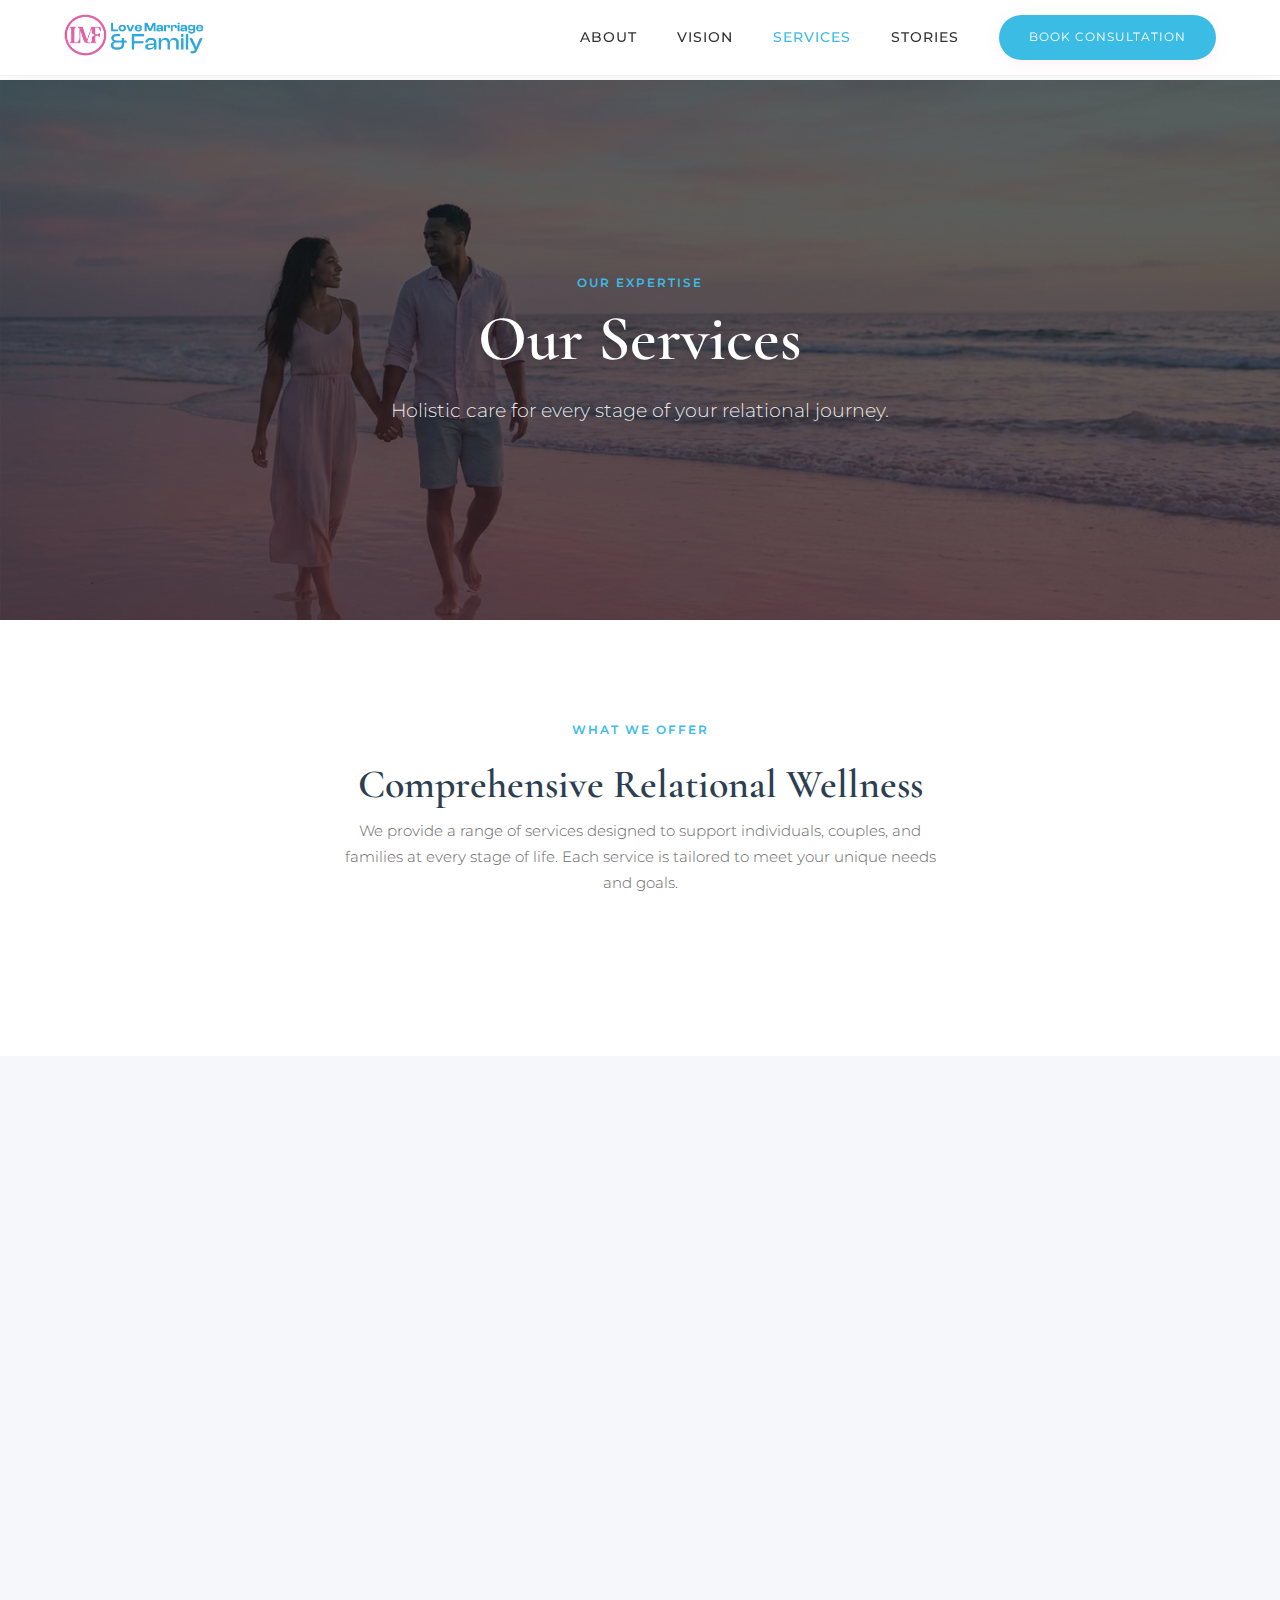
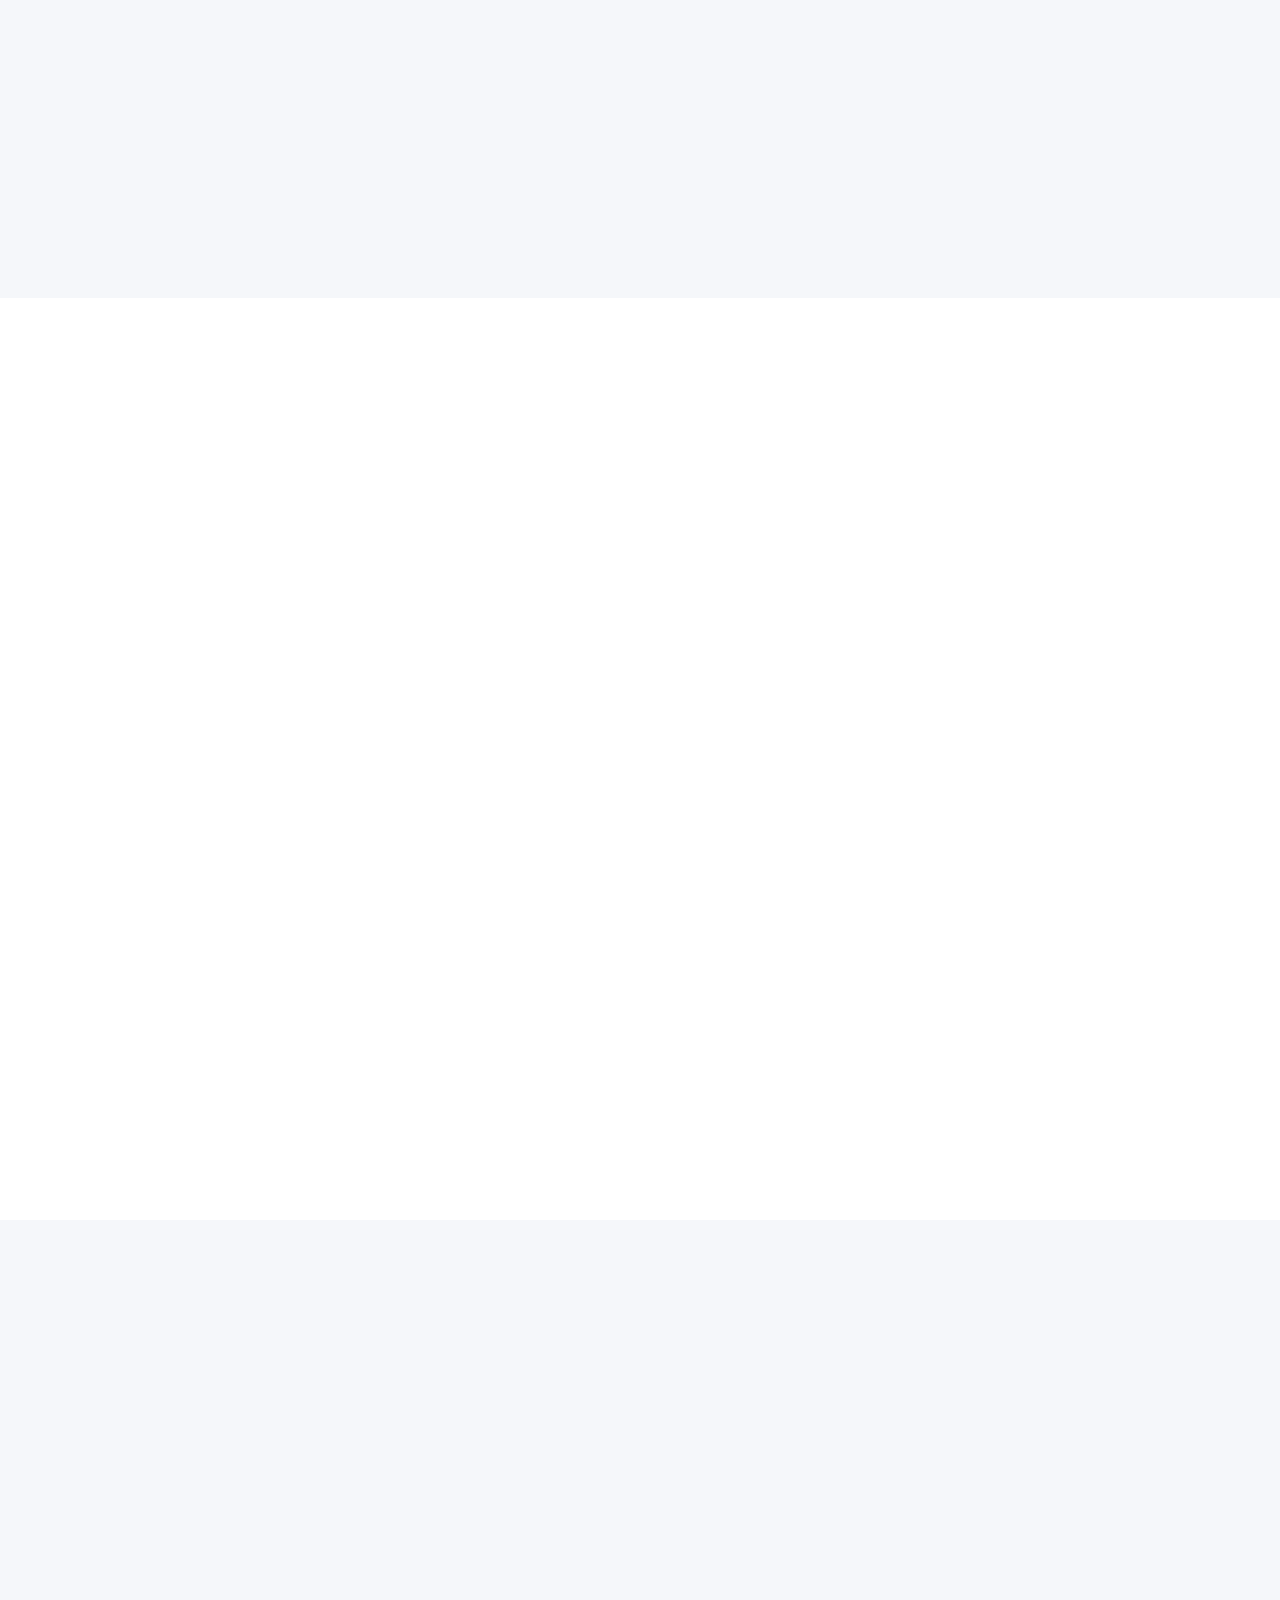
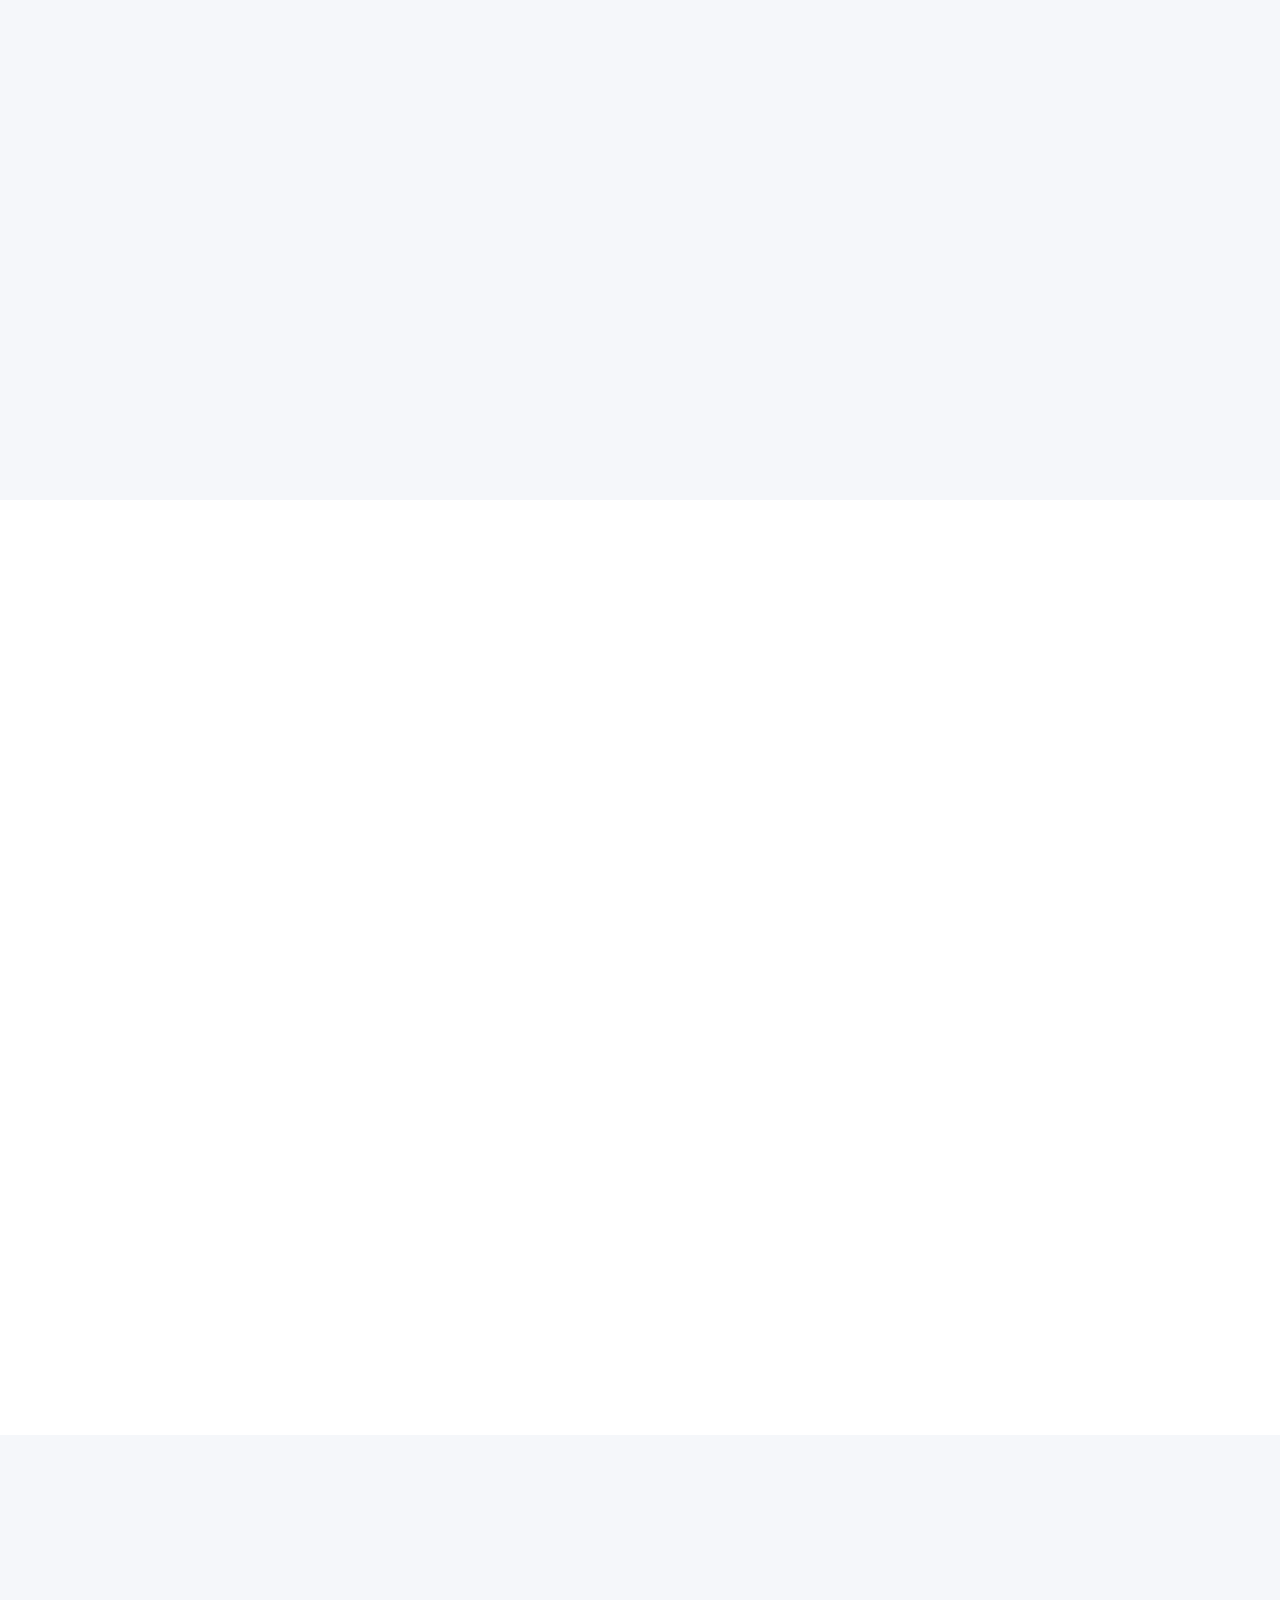
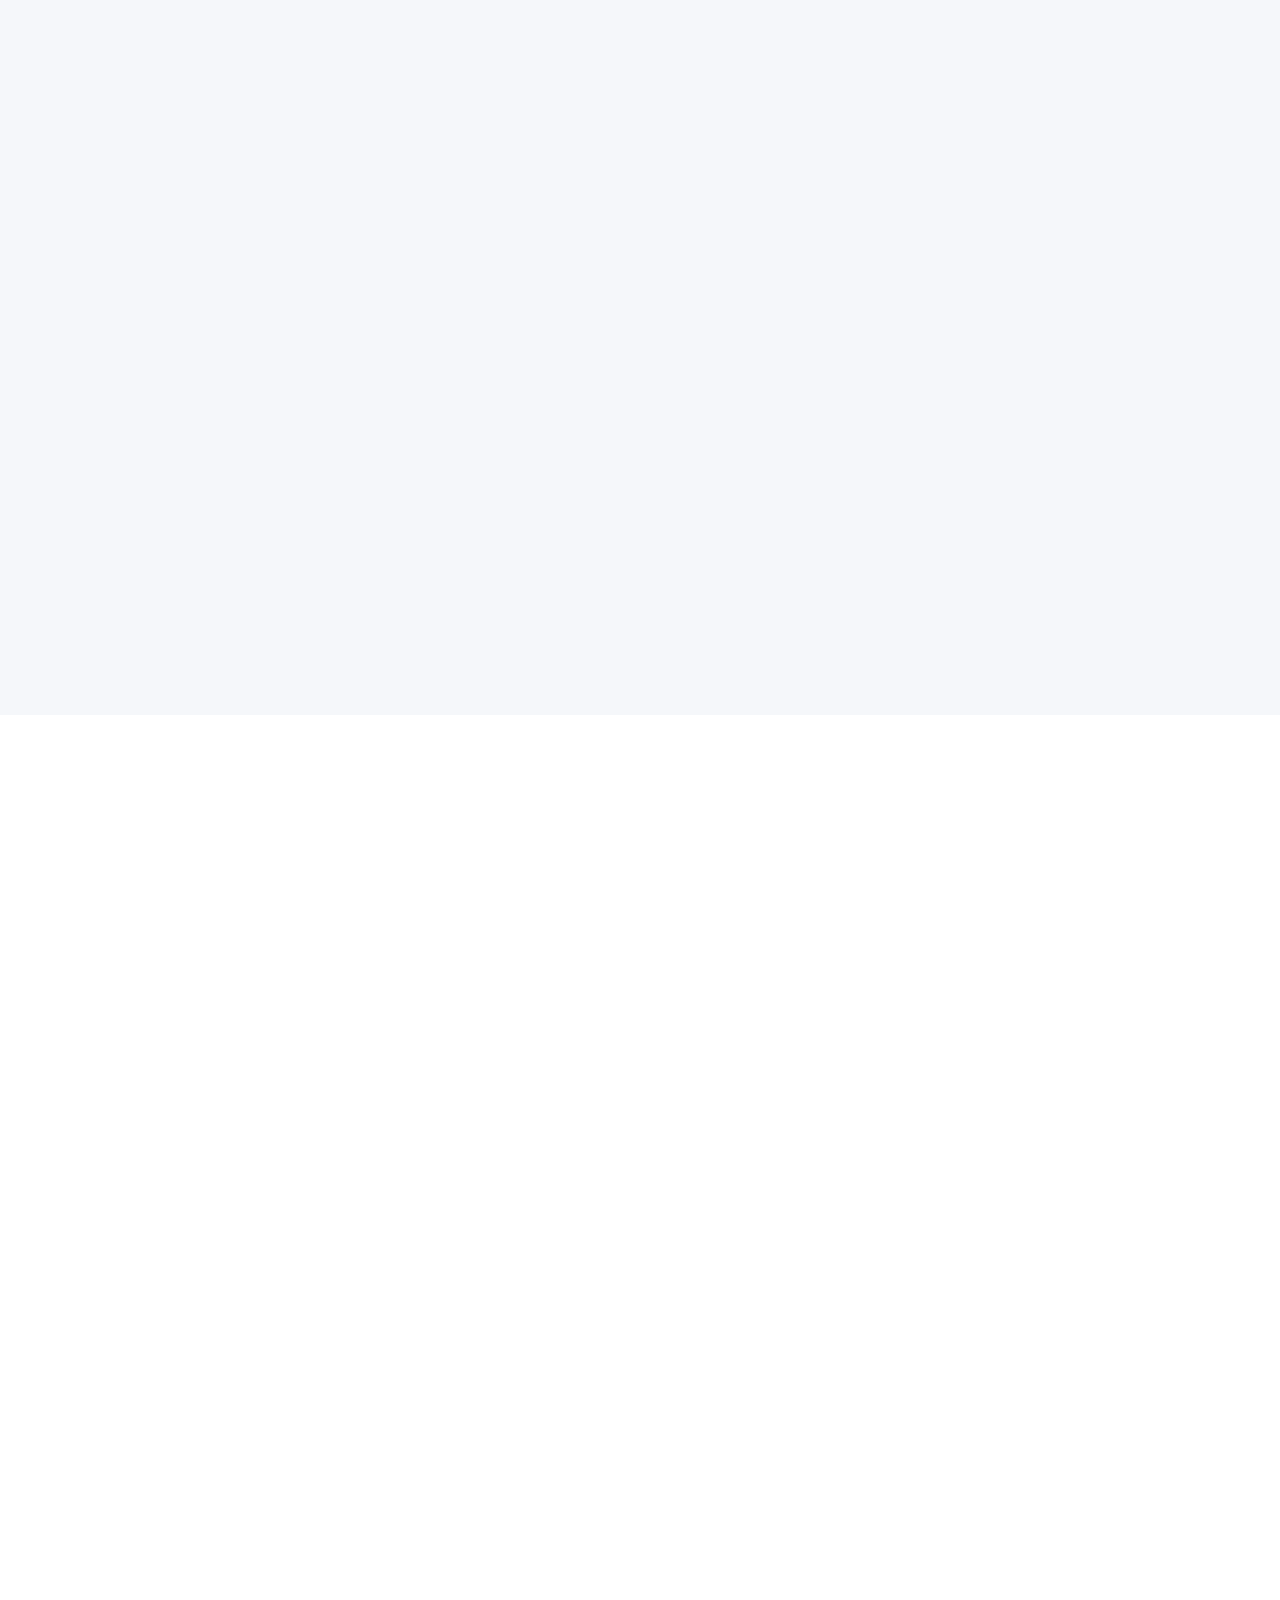
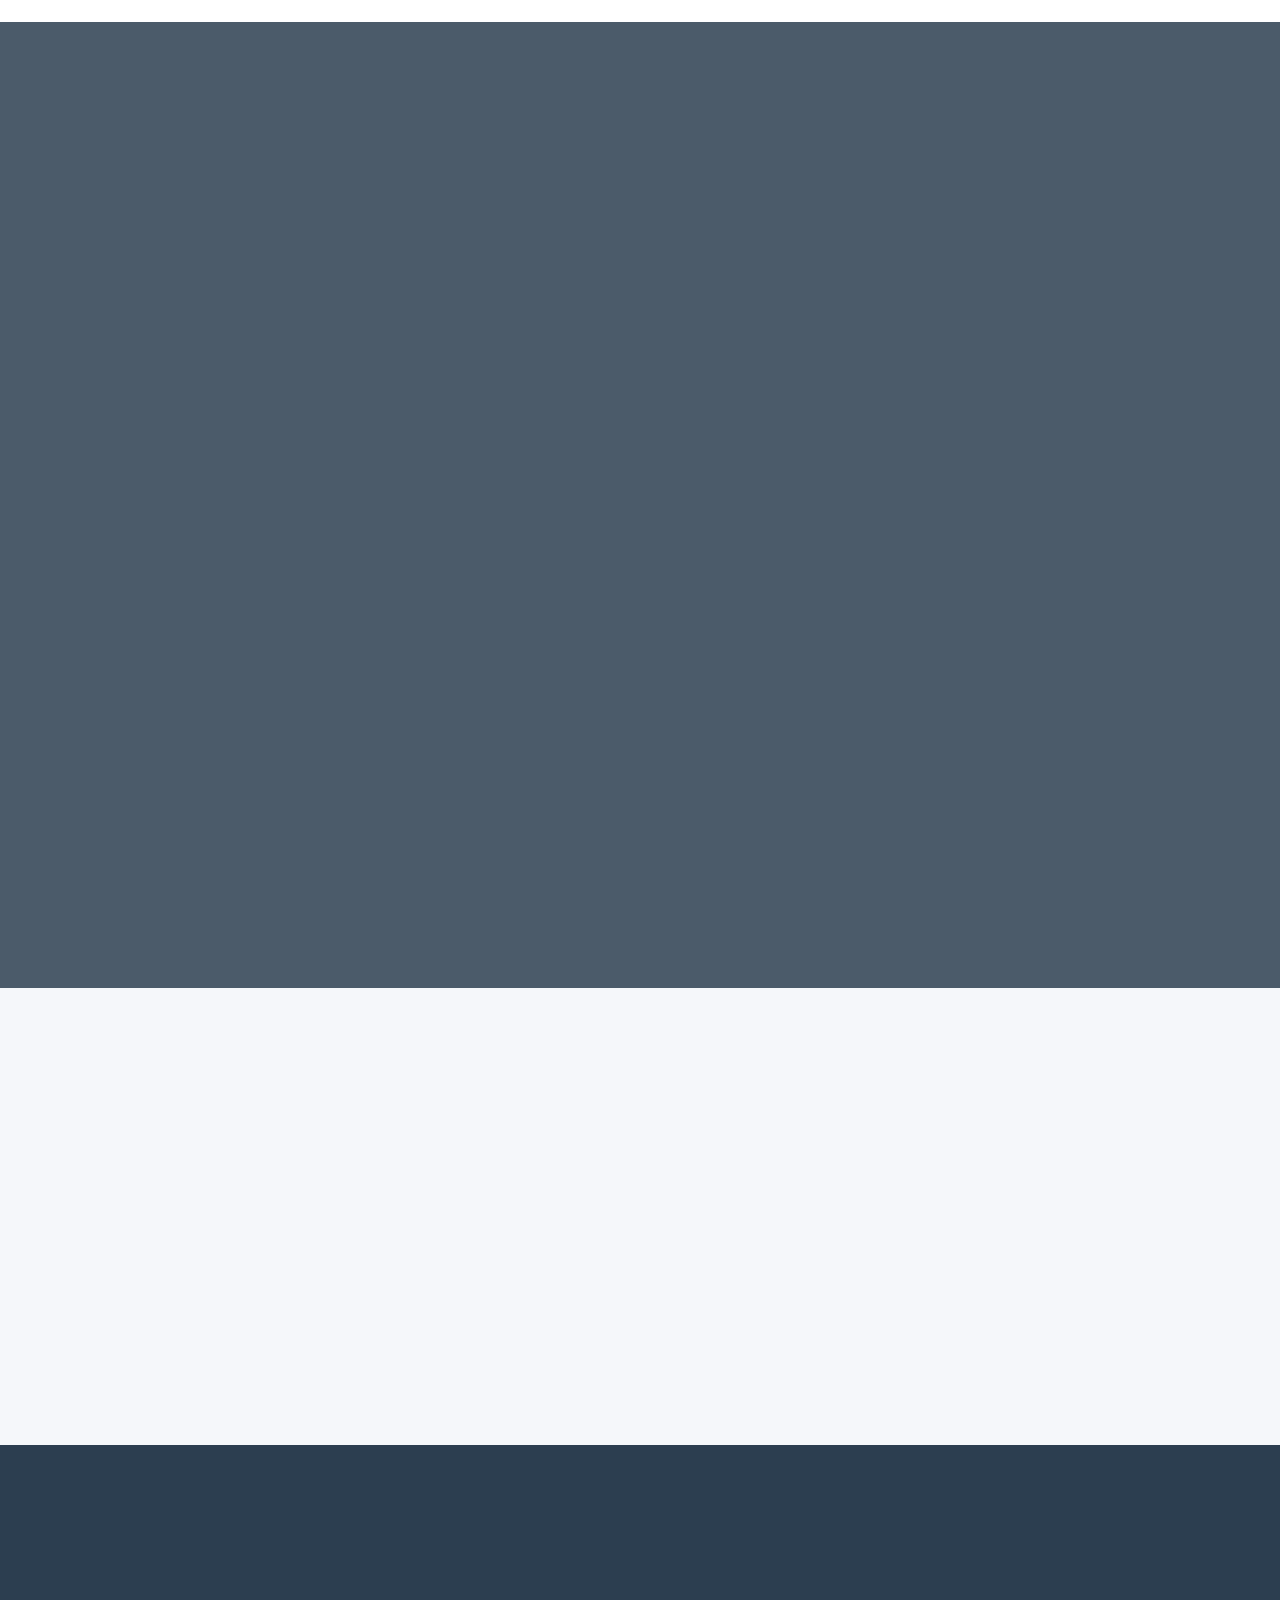
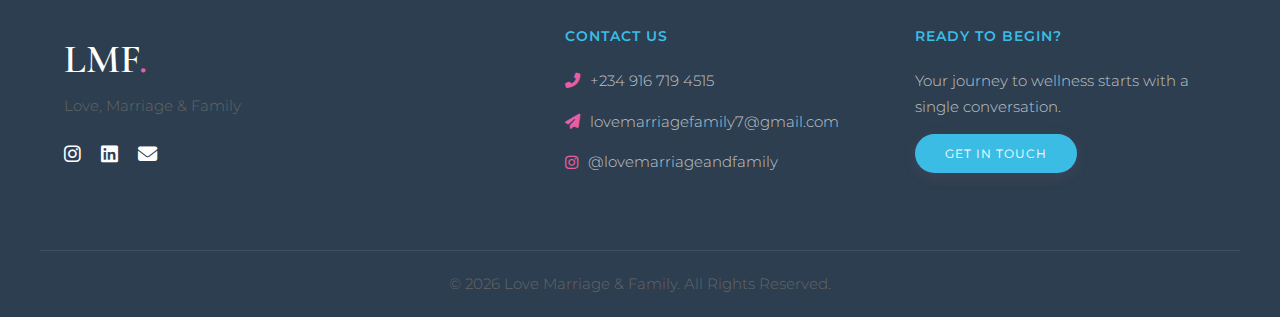
<file: services.html>
<!DOCTYPE html>
<html lang="en">
<head>
    <meta charset="UTF-8">
    <meta name="viewport" content="width=device-width, initial-scale=1.0">
    <title>Our Services | Love, Marriage & Family</title>
    <!-- Premium Fonts -->
    <link rel="preconnect" href="https://fonts.googleapis.com">
    <link rel="preconnect" href="https://fonts.gstatic.com" crossorigin>
    <link href="https://fonts.googleapis.com/css2?family=Cormorant+Garamond:ital,wght@0,300;0,600;1,400&family=Montserrat:wght@200;400;500;600&display=swap" rel="stylesheet">
    <!-- Icons -->
    <link rel="stylesheet" href="https://cdnjs.cloudflare.com/ajax/libs/font-awesome/6.4.0/css/all.min.css">
    <link rel="stylesheet" href="style.css">
</head>
<body>

    <!-- Navigation -->
    <nav class="navbar scrolled">
        <div class="nav-container">
            <a href="index.html" class="logo-link">
                <img src="lmf-logo.png" alt="Love, Marriage & Family Logo" class="logo-img">
            </a>

            <div class="nav-menu">
                <a href="about.html" class="nav-link">About</a>
                <a href="index.html#mission" class="nav-link">Vision</a>
                <a href="services.html" class="nav-link active">Services</a>
                <a href="index.html#testimonials" class="nav-link">Stories</a>
                <a href="index.html#contact" class="btn-brand">Book Consultation</a>
            </div>
            <div class="hamburger">
                <span class="bar"></span>
                <span class="bar"></span>
                <span class="bar"></span>
            </div>
        </div>
    </nav>

    <!-- Page Header -->
    <header class="page-header">
        <div class="page-header-bg"></div>
        <div class="page-header-content reveal">
            <h5 class="section-label">Our Expertise</h5>
            <h1>Our Services</h1>
            <p>Holistic care for every stage of your relational journey.</p>
        </div>
    </header>

    <!-- Services Overview -->
    <section class="section-lux">
        <div class="container">
            <div class="section-header center-text reveal">
                <h5 class="section-label">What We Offer</h5>
                <h2>Comprehensive Relational Wellness</h2>
                <p>We provide a range of services designed to support individuals, couples, and families at every stage of life. Each service is tailored to meet your unique needs and goals.</p>
            </div>
        </div>
    </section>

    <!-- Self Discovery -->
    <section id="self-discovery" class="section-lux bg-light">
        <div class="container split-layout">
            <div class="text-col reveal-left">
                <div class="s-icon"><i class="fa-solid fa-fingerprint"></i></div>
                <h5 class="section-label">Personal Growth</h5>
                <h2>Self Discovery</h2>
                <p>Understanding yourself is the foundation of all healthy relationships. Our self-discovery program helps you explore your core identity, values, and patterns that shape how you relate to others.</p>
                <p>Through guided sessions, you will gain clarity on your strengths, uncover limiting beliefs, and develop a deeper understanding of what you truly want in your relationships and life.</p>
                <h4 class="service-subhead">What You'll Gain:</h4>
                <ul class="service-list">
                    <li>Clarity on your personal values and life purpose</li>
                    <li>Understanding of your attachment style and relationship patterns</li>
                    <li>Tools for emotional regulation and self-awareness</li>
                    <li>Confidence in who you are and what you bring to relationships</li>
                </ul>
                <a href="index.html#contact" class="btn-brand">Start Your Journey</a>
            </div>
            <div class="image-col reveal-right">
                <div class="image-wrapper">
                    <img src="image1.png" alt="Self Discovery Session">
                </div>
            </div>
        </div>
    </section>

    <!-- Counseling -->
    <section id="counseling" class="section-lux">
        <div class="container split-layout">
            <div class="image-col reveal-left">
                <div class="image-wrapper">
                    <img src="image1.png" alt="Counseling Session">
                </div>
            </div>
            <div class="text-col reveal-right">
                <div class="s-icon"><i class="fa-solid fa-user-group"></i></div>
                <h5 class="section-label">Support & Guidance</h5>
                <h2>Individual & Group Counseling</h2>
                <p>Whether you're facing personal challenges or seeking growth, our counseling services provide a safe, confidential space to explore your thoughts and feelings with professional guidance.</p>
                <p>We offer both individual sessions for personalized attention and group sessions for shared learning experiences. Our counselors are trained to help you navigate life's complexities with compassion and expertise.</p>
                <h4 class="service-subhead">Our Approach Includes:</h4>
                <ul class="service-list">
                    <li>One-on-one sessions tailored to your specific needs</li>
                    <li>Group therapy for shared experiences and community support</li>
                    <li>Evidence-based techniques and practical strategies</li>
                    <li>Regular progress assessments and goal-setting</li>
                </ul>
                <a href="index.html#contact" class="btn-brand">Book a Session</a>
            </div>
        </div>
    </section>

    <!-- Pre-Marital -->
    <section id="pre-marital" class="section-lux bg-light">
        <div class="container split-layout">
            <div class="text-col reveal-left">
                <div class="s-icon"><i class="fa-solid fa-rings-wedding"></i></div>
                <h5 class="section-label">Marriage Preparation</h5>
                <h2>Pre-Marital Counseling</h2>
                <p>A strong marriage starts before the wedding day. Our pre-marital program equips engaged couples with the knowledge, skills, and understanding needed to build a lasting, fulfilling marriage.</p>
                <p>We cover essential topics that many couples overlook, helping you and your partner align on values, expectations, and goals before saying "I do." Prevention is always better than cure.</p>
                <h4 class="service-subhead">Topics We Cover:</h4>
                <ul class="service-list">
                    <li>Communication styles and conflict resolution</li>
                    <li>Financial planning and money management as a couple</li>
                    <li>Family expectations and boundary setting</li>
                    <li>Intimacy, roles, and shared responsibilities</li>
                    <li>Building a shared vision for your future together</li>
                </ul>
                <a href="index.html#contact" class="btn-brand">Prepare for Forever</a>
            </div>
            <div class="image-col reveal-right">
                <div class="image-wrapper">
                    <img src="image1.png" alt="Pre-Marital Counseling">
                </div>
            </div>
        </div>
    </section>

    <!-- Couples Therapy -->
    <section id="couples-therapy" class="section-lux">
        <div class="container split-layout">
            <div class="image-col reveal-left">
                <div class="image-wrapper">
                    <img src="image1.png" alt="Couples Therapy Session">
                </div>
            </div>
            <div class="text-col reveal-right">
                <div class="s-icon"><i class="fa-solid fa-heart-pulse"></i></div>
                <h5 class="section-label">Relationship Healing</h5>
                <h2>Couples Therapy</h2>
                <p>Every relationship faces challenges. Whether you're dealing with communication breakdowns, trust issues, or simply feeling disconnected, our couples therapy provides the support you need to reconnect and grow stronger together.</p>
                <p>We create a neutral, safe environment where both partners can express themselves and work toward understanding. Our goal is not just to resolve conflicts, but to deepen intimacy and build lasting connection.</p>
                <h4 class="service-subhead">How We Help:</h4>
                <ul class="service-list">
                    <li>Improve communication and active listening skills</li>
                    <li>Rebuild trust and emotional security</li>
                    <li>Navigate major life transitions together</li>
                    <li>Reignite connection and intimacy</li>
                    <li>Develop healthy conflict resolution patterns</li>
                </ul>
                <a href="index.html#contact" class="btn-brand">Strengthen Your Bond</a>
            </div>
        </div>
    </section>

    <!-- Trauma Recovery -->
    <section id="trauma-recovery" class="section-lux bg-light">
        <div class="container split-layout">
            <div class="text-col reveal-left">
                <div class="s-icon"><i class="fa-solid fa-hand-holding-medical"></i></div>
                <h5 class="section-label">Healing & Restoration</h5>
                <h2>Trauma Recovery</h2>
                <p>Past hurts don't have to define your future. Our trauma recovery program provides compassionate, professional support to help you process painful experiences and reclaim your emotional well-being.</p>
                <p>We understand that trauma manifests differently for everyone. Our approach is gentle, patient, and tailored to your pace. Healing is possible, and you don't have to walk this path alone.</p>
                <h4 class="service-subhead">Our Support Includes:</h4>
                <ul class="service-list">
                    <li>Safe, judgment-free space to process experiences</li>
                    <li>Trauma-informed care and evidence-based techniques</li>
                    <li>Coping strategies and emotional regulation tools</li>
                    <li>Support for healing in current and future relationships</li>
                    <li>Ongoing support and progress monitoring</li>
                </ul>
                <a href="index.html#contact" class="btn-brand">Begin Healing</a>
            </div>
            <div class="image-col reveal-right">
                <div class="image-wrapper">
                    <img src="image1.png" alt="Trauma Recovery Support">
                </div>
            </div>
        </div>
    </section>

    <!-- Coaching -->
    <section id="coaching" class="section-lux">
        <div class="container split-layout">
            <div class="image-col reveal-left">
                <div class="image-wrapper">
                    <img src="image1.png" alt="Relationship Coaching">
                </div>
            </div>
            <div class="text-col reveal-right">
                <div class="s-icon"><i class="fa-solid fa-crown"></i></div>
                <h5 class="section-label">Personal Development</h5>
                <h2>Relationship Coaching</h2>
                <p>Sometimes you don't need therapy—you need a guide. Our coaching program is designed for individuals who are ready to level up in their relationships and want focused, goal-oriented support to get there.</p>
                <p>Whether you're preparing for a relationship, working on personal development, or wanting to become a better partner, our coaching provides the accountability and strategies you need to succeed.</p>
                <h4 class="service-subhead">Coaching Benefits:</h4>
                <ul class="service-list">
                    <li>Clear goal-setting and action planning</li>
                    <li>Regular accountability check-ins</li>
                    <li>Practical strategies for relationship success</li>
                    <li>Personalized mentorship and guidance</li>
                    <li>Tools for continuous personal growth</li>
                </ul>
                <a href="index.html#contact" class="btn-brand">Get Started</a>
            </div>
        </div>
    </section>

    <!-- Process Section -->
    <section class="mission-vision about-approach">
        <div class="overlay-dark"></div>
        <div class="container">
            <div class="section-header center-text reveal" style="position: relative; z-index: 2;">
                <h5 class="section-label" style="color: var(--brand-blue);">How It Works</h5>
                <h2 style="color: white;">Our Process</h2>
            </div>
            <div class="process-grid" style="position: relative; z-index: 2; margin-top: 40px;">
                <div class="mv-card glass-panel reveal-up">
                    <span class="process-number">01</span>
                    <h3>Connect</h3>
                    <p>Reach out to us via our contact form, email, or phone. We'll schedule an initial consultation to understand your needs.</p>
                </div>
                <div class="mv-card glass-panel reveal-up delay-100">
                    <span class="process-number">02</span>
                    <h3>Assess</h3>
                    <p>During your first session, we'll explore your goals, challenges, and history to create a personalized plan.</p>
                </div>
                <div class="mv-card glass-panel reveal-up delay-200">
                    <span class="process-number">03</span>
                    <h3>Transform</h3>
                    <p>Through regular sessions and guided exercises, you'll develop skills and insights for lasting change.</p>
                </div>
            </div>
        </div>
    </section>

    <!-- Call to Action Section -->
    <section class="section-lux cta-section">
        <div class="container">
            <div class="cta-box reveal-up">
                <h5 class="section-label">Take the First Step</h5>
                <h2>Ready to Begin?</h2>
                <p>Every journey starts with a single step. Reach out today and let us walk alongside you toward healing, growth, and thriving relationships.</p>
                <div class="cta-buttons">
                    <a href="index.html#contact" class="btn-brand">Book a Consultation</a>
                    <a href="about.html" class="btn-outline-dark">Learn About Us</a>
                </div>
            </div>
        </div>
    </section>

    <!-- Footer -->
    <footer class="footer-dark">
        <div class="container footer-grid">
            <div class="footer-brand">
                <h2>LMF<span>.</span></h2>
                <p>Love, Marriage & Family</p>
                <div class="socials">
                    <a href="#"><i class="fa-brands fa-instagram"></i></a>
                    <a href="#"><i class="fa-brands fa-linkedin"></i></a>
                    <a href="#"><i class="fa-solid fa-envelope"></i></a>
                </div>
            </div>

            <div class="footer-contact">
                <h4>Contact Us</h4>
                <p><i class="fa-solid fa-phone-flip"></i> +234 916 719 4515</p>
                <p><i class="fa-solid fa-paper-plane"></i> lovemarriagefamily7@gmail.com</p>
                <p class="ig-handle"><i class="fa-brands fa-instagram"></i> @lovemarriageandfamily</p>
            </div>

            <div class="footer-cta">
                <h4>Ready to begin?</h4>
                <p>Your journey to wellness starts with a single conversation.</p>
                <a href="mailto:lovemarriagefamily7@gmail.com" class="btn-brand">Get in Touch</a>
            </div>
        </div>
        <div class="footer-bottom">
            <p>&copy; 2026 Love Marriage & Family. All Rights Reserved.</p>
        </div>
    </footer>

    <script src="script.js"></script>
</body>
</html>
</file>
<file: style.css>
/* --- VARIABLES --- */
:root {
    /* BRAND COLORS From Logo */
    --brand-pink: #e85ea6;   /* The bright pink */
    --brand-blue: #3ABCE5;   /* The light cyan blue */
    
    /* NEUTRALS */
    --bg-dark: #2C3E50;      /* Deep charcoal for strong contrast text */
    --bg-light: #F5F7FA;     /* Very cool light grey, replaces cream */
    --text-main: #333333;    /* Standard dark grey text */
    --text-muted: #666666;   /* Softer grey for paragraphs */
    --white: #ffffff;
    
    /* FONTS */
    --font-serif: 'Cormorant Garamond', serif;
    --font-sans: 'Montserrat', sans-serif;
}

/* --- RESET & BASE --- */
* { margin: 0; padding: 0; box-sizing: border-box; }
html { scroll-behavior: smooth; }

body {
    background-color: var(--white);
    color: var(--text-main);
    font-family: var(--font-sans);
    overflow-x: hidden;
    line-height: 1.7;
}

h1, h2, h3, h4 { font-family: var(--font-serif); font-weight: 600; color: var(--bg-dark); }
p { font-weight: 300; font-size: 0.95rem; color: var(--text-muted); }

/* --- NAVIGATION (GLASSMROPHISM) --- */
.navbar {
    position: fixed;
    top: 0; width: 100%;
    padding: 15px 0;
    z-index: 1000;
    transition: 0.4s ease;
    border-bottom: 1px solid rgba(0,0,0,0.05);
    background: rgba(255, 255, 255, 0.8); /* Slight white bg initially for readability */
    backdrop-filter: blur(5px);
}

.navbar.scrolled {
    background: rgba(255, 255, 255, 0.98);
    box-shadow: 0 4px 30px rgba(0, 0, 0, 0.05);
    padding: 10px 0;
    backdrop-filter: blur(12px);
}

.nav-container {
    max-width: 1200px; margin: 0 auto; padding: 0 24px;
    display: flex; justify-content: space-between; align-items: center;
}

/* UPDATED LOGO STYLES - NO FILTER */
.logo-link { display: flex; align-items: center; }
.logo-img {
    height: 65px; /* Slightly larger to show detail */
    width: auto;
    display: block;
    transition: all 0.3s ease;
    /* Filter removed so true brand colors show */
}

.navbar.scrolled .logo-img { height: 55px; }

.nav-menu { display: flex; align-items: center; gap: 40px; }
.nav-link {
    text-decoration: none;
    color: var(--text-main);
    font-size: 0.85rem;
    text-transform: uppercase;
    letter-spacing: 1px;
    font-weight: 500;
    transition: 0.3s;
}
/* Hover color changed to Brand Blue */
.nav-link:hover { color: var(--brand-blue); }

/* --- HERO SECTION --- */
.hero {
    height: 120vh;
    display: flex;
    align-items: center;
    justify-content: center;
    position: relative;
    text-align: center;
    overflow: hidden;
}

/* Background Image with Gradient Overlay using Brand Colors */
.hero-bg {
    position: absolute; top: 0; left: 0; width: 100%; height: 100%;
    /* A subtle gradient overlay using the brand colors at low opacity over the dark tint */
    background: linear-gradient(rgba(0, 0, 0, 0.6), rgba(0, 0, 0, 0.6)),
                url('hero-bg1.png');
    background-size: cover;
    background-position: center;
    z-index: -1;
    animation: zoomIn 20s infinite alternate;
}

@keyframes zoomIn { from { transform: scale(1); } to { transform: scale(1.1); } }

.hero-content { color: var(--white); max-width: 800px; padding: 0 20px; }
.hero-content h1 {
    font-size: 4.5rem;
    color: var(--white);
    line-height: 1.0;
    margin-bottom: 20px;
    text-shadow: 0 2px 10px rgba(0,0,0,0.2);
    font-weight: 600;
}
/* Subtitle uses Brand Blue for contrast against dark bg */
.hero-content .subtitle {
    display: block;
    font-size: 0.9rem;
    letter-spacing: 3px;
    text-transform: uppercase;
    margin-bottom: 15px;
    color: var(--brand-blue); 
    font-weight: 600;
}
.hero-content p { color: rgba(255,255,255,0.9); font-size: 1.2rem; margin-bottom: 40px; }

/* Updated Buttons */
/* Primary Button becomes Brand Pink */
.btn-brand {
    padding: 12px 30px;
    background: var(--brand-blue);
    color: var(--white);
    text-decoration: none;
    text-transform: uppercase;
    font-size: 0.75rem;
    letter-spacing: 1px;
    border-radius: 30px; /* Softer, modern roundness */
    transition: 0.3s;
    border: none; cursor: pointer;
    box-shadow: 0 4px 15px rgba(242, 124, 162, 0.1); /* Pink shadow */
}
/* Hover turns to Brand Blue */
.btn-brand:hover { background: var(--brand-pink); box-shadow: 0 4px 15px rgba(58, 188, 229, 0.4); transform: translateY(-2px);}

.btn-outline {
    padding: 12px 30px;
    border: 2px solid var(--white);
    color: var(--white);
    text-decoration: none;
    text-transform: uppercase;
    font-size: 0.75rem;
    letter-spacing: 1px;
    transition: 0.3s;
    border-radius: 30px;
    font-weight: 600;
}
.btn-outline:hover { background: var(--white); color: var(--brand-pink); border-color: var(--white); }

/* Scroll Indicator */
.scroll-indicator {
    position: absolute; bottom: 40px; left: 50%;
    transform: translateX(-50%);
    color: rgba(255,255,255,0.7);
    display: flex; flex-direction: column; align-items: center; gap: 10px;
    font-size: 0.7rem; letter-spacing: 2px; text-transform: uppercase;
}
.scroll-indicator .line { width: 2px; height: 50px; background: var(--brand-blue); }

/* --- UTILITY & ANIMATIONS --- */
.container { max-width: 1200px; margin: 0 auto; padding: 100px 24px; }
.section-lux { position: relative; }

/* Section Labels use Brand Blue */
.section-label {
    font-family: var(--font-sans);
    color: var(--brand-blue);
    text-transform: uppercase;
    letter-spacing: 2px;
    font-size: 0.75rem;
    margin-bottom: 10px;
    font-weight: 600;
}

/* Scroll Reveal Classes (Unchanged) */
.reveal, .reveal-left, .reveal-right, .reveal-up { opacity: 0; transition: all 1s ease-out; }
.reveal.active { opacity: 1; }
.reveal-left { transform: translateX(-50px); }
.reveal-left.active { opacity: 1; transform: translateX(0); }
.reveal-right { transform: translateX(50px); }
.reveal-right.active { opacity: 1; transform: translateX(0); }
.reveal-up { transform: translateY(50px); }
.reveal-up.active { opacity: 1; transform: translateY(0); }
.delay-100 { transition-delay: 0.1s; }
.delay-200 { transition-delay: 0.2s; }

/* --- ABOUT SECTION --- */
.split-layout { display: flex; align-items: center; gap: 60px; }
.text-col { flex: 1; }
.text-col h2 { font-size: 3rem; line-height: 1.1; margin-bottom: 30px; }
.text-col p { margin-bottom: 20px; font-size: 1rem; }
.image-col { flex: 1; position: relative; }
.image-wrapper img { width: 100%; border-radius: 12px; box-shadow: 20px 20px 0 rgba(58, 188, 229, 0.1); /* Subtle blue shadow */ }

/* Founder signature accent is Pink */
.founder-sig { margin-top: 40px; border-left: 4px solid var(--brand-pink); padding-left: 20px; }
.founder-sig p { font-family: 'Cormorant Garamond', serif; font-style: italic; font-size: 1.5rem; color: var(--bg-dark); margin: 0; }
.founder-sig span { font-size: 0.8rem; text-transform: uppercase; letter-spacing: 1px; color: var(--brand-blue); }

/* --- MISSION VISION --- */
.mission-vision {
    background: url('https://images.unsplash.com/photo-1511895426328-dc8714191300?q=80&w=2070&auto=format&fit=crop') fixed center/cover;
    position: relative;
    padding: 120px 0;
}
/* Overlay uses a dark blue tint */
.overlay-dark { position: absolute; top: 0; left: 0; width: 100%; height: 100%; background: rgba(44, 62, 80, 0.85); }
.mv-grid { position: relative; display: grid; grid-template-columns: 1fr 1fr; gap: 40px; z-index: 2; }
.glass-panel {
    background: rgba(255, 255, 255, 0.03);
    backdrop-filter: blur(10px);
    border: 1px solid rgba(255,255,255,0.1);
    padding: 50px;
    color: var(--white);
    transition: 0.4s;
    border-radius: 8px;
}
/* Hover effect introduces brand color borders */
.glass-panel:hover { background: rgba(255, 255, 255, 0.08); transform: translateY(-10px); border-color: var(--brand-blue); }
.glass-panel h3 { color: var(--white); font-size: 2rem; margin: 20px 0; }
.glass-panel p { color: rgba(255,255,255,0.8); }
/* Icons are Pink */
.icon-brand { color: var(--brand-pink); font-size: 2.5rem; }

/* --- SERVICES --- */
/* Changed cream to light cool grey */
.bg-light { background-color: var(--bg-light); }
.center-text { text-align: center; max-width: 600px; margin: 0 auto 60px auto; }
.center-text h2 { font-size: 2.5rem; }

.services-grid {
    display: grid;
    grid-template-columns: repeat(auto-fit, minmax(300px, 1fr));
    gap: 30px;
}
.service-item {
    background: var(--white);
    padding: 40px;
    border-radius: 12px;
    border: 1px solid rgba(0,0,0,0.04);
    transition: 0.3s;
    position: relative;
    overflow: hidden;
}
/* Hover effect uses a gradient border bottom */
.service-item:hover {
    box-shadow: 0 20px 40px rgba(0,0,0,0.05);
    transform: translateY(-5px);
}
/* Using a pseudo-element for a gradient border on hover */
.service-item::after {
    content: ''; position: absolute; bottom: 0; left: 0; width: 100%; height: 4px;
    background: linear-gradient(to right, var(--brand-pink), var(--brand-blue));
    transform: scaleX(0); transition: 0.3s;
}
.service-item:hover::after { transform: scaleX(1); }

.service-item h4 { font-size: 1.4rem; margin: 20px 0 10px 0; letter-spacing: 0.5px; }
/* Service icons are Blue */
.s-icon { font-size: 2rem; color: var(--brand-blue); }

/* --- TESTIMONIAL SLIDER --- */
.slider-container {
    position: relative; max-width: 800px; margin: 0 auto; overflow: hidden; padding: 20px 0 60px 0;
}
.slider-track { display: flex; transition: transform 0.5s ease-in-out; }
.slide { min-width: 100%; padding: 20px; }

.testimonial-card {
    background: var(--white);
    padding: 50px 40px;
    text-align: center;
    border-radius: 12px;
    box-shadow: 0 20px 40px rgba(0,0,0,0.03);
    /* Top border is a gradient */
    background-image: linear-gradient(to right, var(--brand-pink), var(--brand-blue));
    background-size: 100% 4px;
    background-repeat: no-repeat;
    background-position: top left;
    position: relative;
}

/* Quote icon is Pink */
.testimonial-card .icon-large { opacity: 0.4; margin-bottom: 30px; display: block; color: var(--brand-pink); font-size: 3rem; }

.testi-text {
    font-family: var(--font-serif);
    font-size: 1.25rem;
    line-height: 1.6;
    color: var(--bg-dark);
    margin-bottom: 30px;
    font-style: italic;
}

.testi-author h4 { font-size: 1rem; margin-bottom: 5px; letter-spacing: 1px; }
.testi-author span { font-size: 0.8rem; color: var(--brand-blue); text-transform: uppercase; letter-spacing: 1px; font-weight: 600;}

.slider-arrow {
    position: absolute; top: 50%; transform: translateY(-50%);
    background: var(--white);
    border: none;
    color: var(--brand-blue); /* Blue arrows */
    width: 45px; height: 45px;
    border-radius: 50%;
    cursor: pointer; z-index: 10; transition: 0.3s;
    box-shadow: 0 5px 15px rgba(0,0,0,0.1);
}
.slider-arrow:hover { background: var(--brand-blue); color: var(--white); }
.prev-btn { left: 10px; }
.next-btn { right: 10px; }

.slider-nav {
    position: absolute; bottom: 10px; left: 50%; transform: translateX(-50%); display: flex; gap: 10px;
}
.slider-dot {
    width: 10px; height: 10px; border-radius: 50%; background: rgba(0,0,0,0.1); cursor: pointer; transition: 0.3s; border: none;
}
/* Active dot is Pink */
.slider-dot.active { background: var(--brand-pink); transform: scale(1.3); }

/* --- CONTACT FORM SECTION --- */
.contact-box {
    max-width: 700px; margin: 0 auto; background: var(--white); padding: 60px;
    box-shadow: 0 30px 60px rgba(0,0,0,0.05); border-radius: 12px;
}

.lux-form { display: flex; flex-direction: column; gap: 30px; }
.form-row { display: grid; grid-template-columns: 1fr 1fr; gap: 30px; }

.input-group { position: relative; }

.input-group input, 
.input-group textarea {
    width: 100%; padding: 15px 0; font-size: 1rem; color: var(--text-main); border: none;
    border-bottom: 2px solid rgba(0,0,0,0.06); /* Thicker, lighter border */
    outline: none; background: transparent; transition: 0.3s; font-family: var(--font-sans);
}
.input-group textarea { resize: vertical; }

.input-group label {
    position: absolute; top: 15px; left: 0; font-size: 0.9rem; color: var(--text-muted); pointer-events: none; transition: 0.3s ease all;
}

/* Focus color is Pink */
.input-group input:focus, .input-group textarea:focus { border-bottom: 2px solid var(--brand-pink); }

.input-group input:focus ~ label,
.input-group input:not(:placeholder-shown) ~ label,
.input-group textarea:focus ~ label,
.input-group textarea:not(:placeholder-shown) ~ label {
    top: -10px; font-size: 0.75rem; color: var(--brand-pink); font-weight: 600; letter-spacing: 1px; text-transform: uppercase;
}

.form-footer { text-align: center; margin-top: 10px; }

/* --- FOOTER --- */
/* Footer bg is dark charcoal/navy */
.footer-dark { background-color: var(--bg-dark); color: var(--white); padding: 80px 0 20px 0; }
.footer-grid { display: grid; grid-template-columns: 1.5fr 1fr 1fr; gap: 50px; padding-bottom: 60px; border-bottom: 1px solid rgba(255,255,255,0.1); }

.footer-brand h2 { color: var(--white); font-size: 2.5rem; }
/* Accents in footer are Pink */
.footer-brand h2 span { color: var(--brand-pink); }
.socials { margin-top: 20px; display: flex; gap: 20px; }
.socials a { color: var(--white); font-size: 1.2rem; transition: 0.3s; }
.socials a:hover { color: var(--brand-pink); }

.footer-contact h4, .footer-cta h4 { color: var(--brand-blue); font-family: var(--font-sans); text-transform: uppercase; font-size: 0.85rem; letter-spacing: 1px; margin-bottom: 20px; }
.footer-contact p { color: rgba(255,255,255,0.7); display: flex; align-items: center; gap: 10px; margin-bottom: 15px; }
/* Contact icons are Pink */
.footer-contact i { color: var(--brand-pink); }
.footer-cta p { color: rgba(255,255,255,0.7); margin-bottom: 20px; }

.footer-bottom { text-align: center; padding-top: 20px; color: rgba(255,255,255,0.4); font-size: 0.8rem; }

/* --- MOBILE RESPONSIVE (Adjusted for new colors) --- */
.hamburger { display: none; cursor: pointer; }
.hamburger .bar { display: block; width: 25px; height: 3px; margin: 5px auto; background-color: var(--bg-dark); transition: 0.3s; border-radius: 3px; }
.hamburger.active .bar:nth-child(2) { opacity: 0; }
.hamburger.active .bar:nth-child(1) { transform: translateY(8px) rotate(45deg); }
.hamburger.active .bar:nth-child(3) { transform: translateY(-8px) rotate(-45deg); }

@media (max-width: 900px) {
    .hero-content h1 { font-size: 4rem; }
    .split-layout { flex-direction: column; }
    .image-wrapper img { box-shadow: none; }
    .mv-grid { grid-template-columns: 1fr; }
    .footer-grid { grid-template-columns: 1fr; gap: 40px; }
    
    .hamburger { display: block; z-index: 1001; }
    .nav-menu {
        position: fixed; left: -100%; top: 0; flex-direction: column; background: var(--white); width: 100%; height: 100vh; justify-content: center; transition: 0.3s;
    }
    .nav-menu.active { left: 0; }
    .nav-link { color: var(--text-main); font-size: 1.1rem; }
}

@media (max-width: 768px) {
    .slider-arrow { display: none; }
    .testimonial-card { padding: 30px 20px; }
    .testi-text { font-size: 1.1rem; }
    .contact-box { padding: 30px 20px; box-shadow: none; border: 1px solid rgba(0,0,0,0.05); }
    .form-row { grid-template-columns: 1fr; gap: 30px; }
}

/* --- ABOUT PAGE STYLES --- */

/* Page Header */
.page-header {
    height: 60vh;
    min-height: 400px;
    display: flex;
    align-items: center;
    justify-content: center;
    position: relative;
    text-align: center;
    overflow: hidden;
    margin-top: 80px;
}

.page-header-bg {
    position: absolute;
    top: 0;
    left: 0;
    width: 100%;
    height: 100%;
    background: linear-gradient(rgba(0, 0, 0, 0.6), rgba(0, 0, 0, 0.6)),
                url('hero-bg1.png');
    background-size: cover;
    background-position: center;
    z-index: -1;
}

.page-header-content {
    color: var(--white);
    max-width: 800px;
    padding: 0 20px;
}

.page-header-content h1 {
    font-size: 4rem;
    color: var(--white);
    line-height: 1.1;
    margin-bottom: 20px;
    text-shadow: 0 2px 10px rgba(0,0,0,0.2);
}

.page-header-content p {
    color: rgba(255,255,255,0.9);
    font-size: 1.2rem;
}

/* Active nav link */
.nav-link.active {
    color: var(--brand-blue);
}

/* Values Grid */
.values-grid {
    display: grid;
    grid-template-columns: repeat(auto-fit, minmax(300px, 1fr));
    gap: 30px;
}

.value-item {
    background: var(--white);
    padding: 40px;
    border-radius: 12px;
    border: 1px solid rgba(0,0,0,0.04);
    transition: 0.3s;
    position: relative;
    overflow: hidden;
}

.value-item:hover {
    box-shadow: 0 20px 40px rgba(0,0,0,0.05);
    transform: translateY(-5px);
}

.value-item::after {
    content: '';
    position: absolute;
    bottom: 0;
    left: 0;
    width: 100%;
    height: 4px;
    background: linear-gradient(to right, var(--brand-pink), var(--brand-blue));
    transform: scaleX(0);
    transition: 0.3s;
}

.value-item:hover::after {
    transform: scaleX(1);
}

.value-item h4 {
    font-size: 1.4rem;
    margin: 20px 0 10px 0;
    letter-spacing: 0.5px;
}

/* Founder Profile */
.founder-profile {
    max-width: 1000px;
    margin: 0 auto;
    display: flex;
    align-items: center;
    gap: 60px;
}

.founder-image {
    flex: 0 0 350px;
}

.founder-image img {
    width: 100%;
    border-radius: 16px;
    box-shadow: 20px 20px 0 rgba(232, 94, 166, 0.15);
    object-fit: cover;
}

.founder-content {
    flex: 1;
    text-align: left;
}

.founder-content h3 {
    font-size: 2.5rem;
    margin-bottom: 10px;
}

.founder-title {
    display: block;
    color: var(--brand-blue);
    text-transform: uppercase;
    letter-spacing: 2px;
    font-size: 0.85rem;
    font-weight: 600;
    margin-bottom: 30px;
}

.founder-content p {
    font-size: 1rem;
    margin-bottom: 20px;
}

.founder-content blockquote {
    position: relative;
    font-family: var(--font-serif);
    font-size: 1.4rem;
    font-style: italic;
    color: var(--bg-dark);
    padding: 30px 40px;
    margin-top: 30px;
    background: var(--bg-light);
    border-radius: 12px;
    border-left: 4px solid var(--brand-pink);
}

.founder-content blockquote .icon-quote {
    color: var(--brand-pink);
    opacity: 0.3;
    font-size: 1.5rem;
    margin-right: 10px;
}

/* About Approach Section */
.about-approach {
    padding: 120px 0;
}

/* Why Us Grid */
.why-us-grid {
    max-width: 900px;
    margin: 0 auto;
}

.why-us-item {
    display: flex;
    align-items: flex-start;
    gap: 30px;
    padding: 30px 0;
    border-bottom: 1px solid rgba(0,0,0,0.08);
}

.why-us-item:last-child {
    border-bottom: none;
}

.why-us-number {
    font-family: var(--font-serif);
    font-size: 3rem;
    font-weight: 600;
    color: var(--brand-blue);
    opacity: 0.3;
    line-height: 1;
}

.why-us-content h4 {
    font-size: 1.3rem;
    margin-bottom: 10px;
}

.why-us-content p {
    font-size: 0.95rem;
}

/* CTA Section */
.cta-section {
    background: var(--bg-light);
}

.cta-box {
    text-align: center;
    max-width: 700px;
    margin: 0 auto;
}

.cta-box h2 {
    font-size: 2.5rem;
    margin-bottom: 20px;
}

.cta-box p {
    font-size: 1.1rem;
    margin-bottom: 30px;
}

.cta-buttons {
    display: flex;
    justify-content: center;
    gap: 20px;
    flex-wrap: wrap;
}

.btn-outline-dark {
    padding: 12px 30px;
    border: 2px solid var(--bg-dark);
    color: var(--bg-dark);
    text-decoration: none;
    text-transform: uppercase;
    font-size: 0.75rem;
    letter-spacing: 1px;
    transition: 0.3s;
    border-radius: 30px;
    font-weight: 600;
}

.btn-outline-dark:hover {
    background: var(--bg-dark);
    color: var(--white);
}

/* About Page Mobile Responsive */
@media (max-width: 900px) {
    .page-header-content h1 {
        font-size: 3rem;
    }
}

@media (max-width: 768px) {
    .page-header {
        height: 50vh;
        min-height: 350px;
    }

    .page-header-content h1 {
        font-size: 2.5rem;
    }

    .founder-content blockquote {
        padding: 20px;
        font-size: 1.2rem;
    }

    .founder-profile {
        flex-direction: column;
        text-align: center;
        gap: 40px;
    }

    .founder-image {
        flex: 0 0 auto;
        max-width: 300px;
    }

    .founder-image img {
        box-shadow: 15px 15px 0 rgba(232, 94, 166, 0.15);
    }

    .founder-content {
        text-align: center;
    }

    .why-us-item {
        flex-direction: column;
        gap: 15px;
    }

    .why-us-number {
        font-size: 2rem;
    }
}

/* --- SERVICES PAGE STYLES --- */

/* Reverse split layout */
.split-layout.reverse {
    flex-direction: row-reverse;
}

/* Service section icons */
.text-col .s-icon {
    margin-bottom: 20px;
}

/* Service subheading */
.service-subhead {
    font-size: 1.1rem;
    margin-top: 30px;
    margin-bottom: 15px;
    color: var(--bg-dark);
}

/* Service list */
.service-list {
    list-style: none;
    padding: 0;
    margin-bottom: 30px;
}

.service-list li {
    position: relative;
    padding-left: 25px;
    margin-bottom: 12px;
    font-size: 0.95rem;
    color: var(--text-muted);
}

.service-list li::before {
    content: '';
    position: absolute;
    left: 0;
    top: 8px;
    width: 8px;
    height: 8px;
    border-radius: 50%;
    background: linear-gradient(to right, var(--brand-pink), var(--brand-blue));
}

/* Process grid for services page */
.process-grid {
    display: grid;
    grid-template-columns: repeat(3, 1fr);
    gap: 30px;
}

.process-number {
    font-family: var(--font-serif);
    font-size: 2.5rem;
    font-weight: 600;
    color: var(--brand-blue);
    display: block;
    margin-bottom: 15px;
}

/* Services page mobile responsive */
@media (max-width: 900px) {
    .split-layout.reverse {
        flex-direction: column;
    }

    .process-grid {
        grid-template-columns: 1fr;
    }
}

@media (max-width: 768px) {
    .service-list li {
        font-size: 0.9rem;
    }
}
</file>
